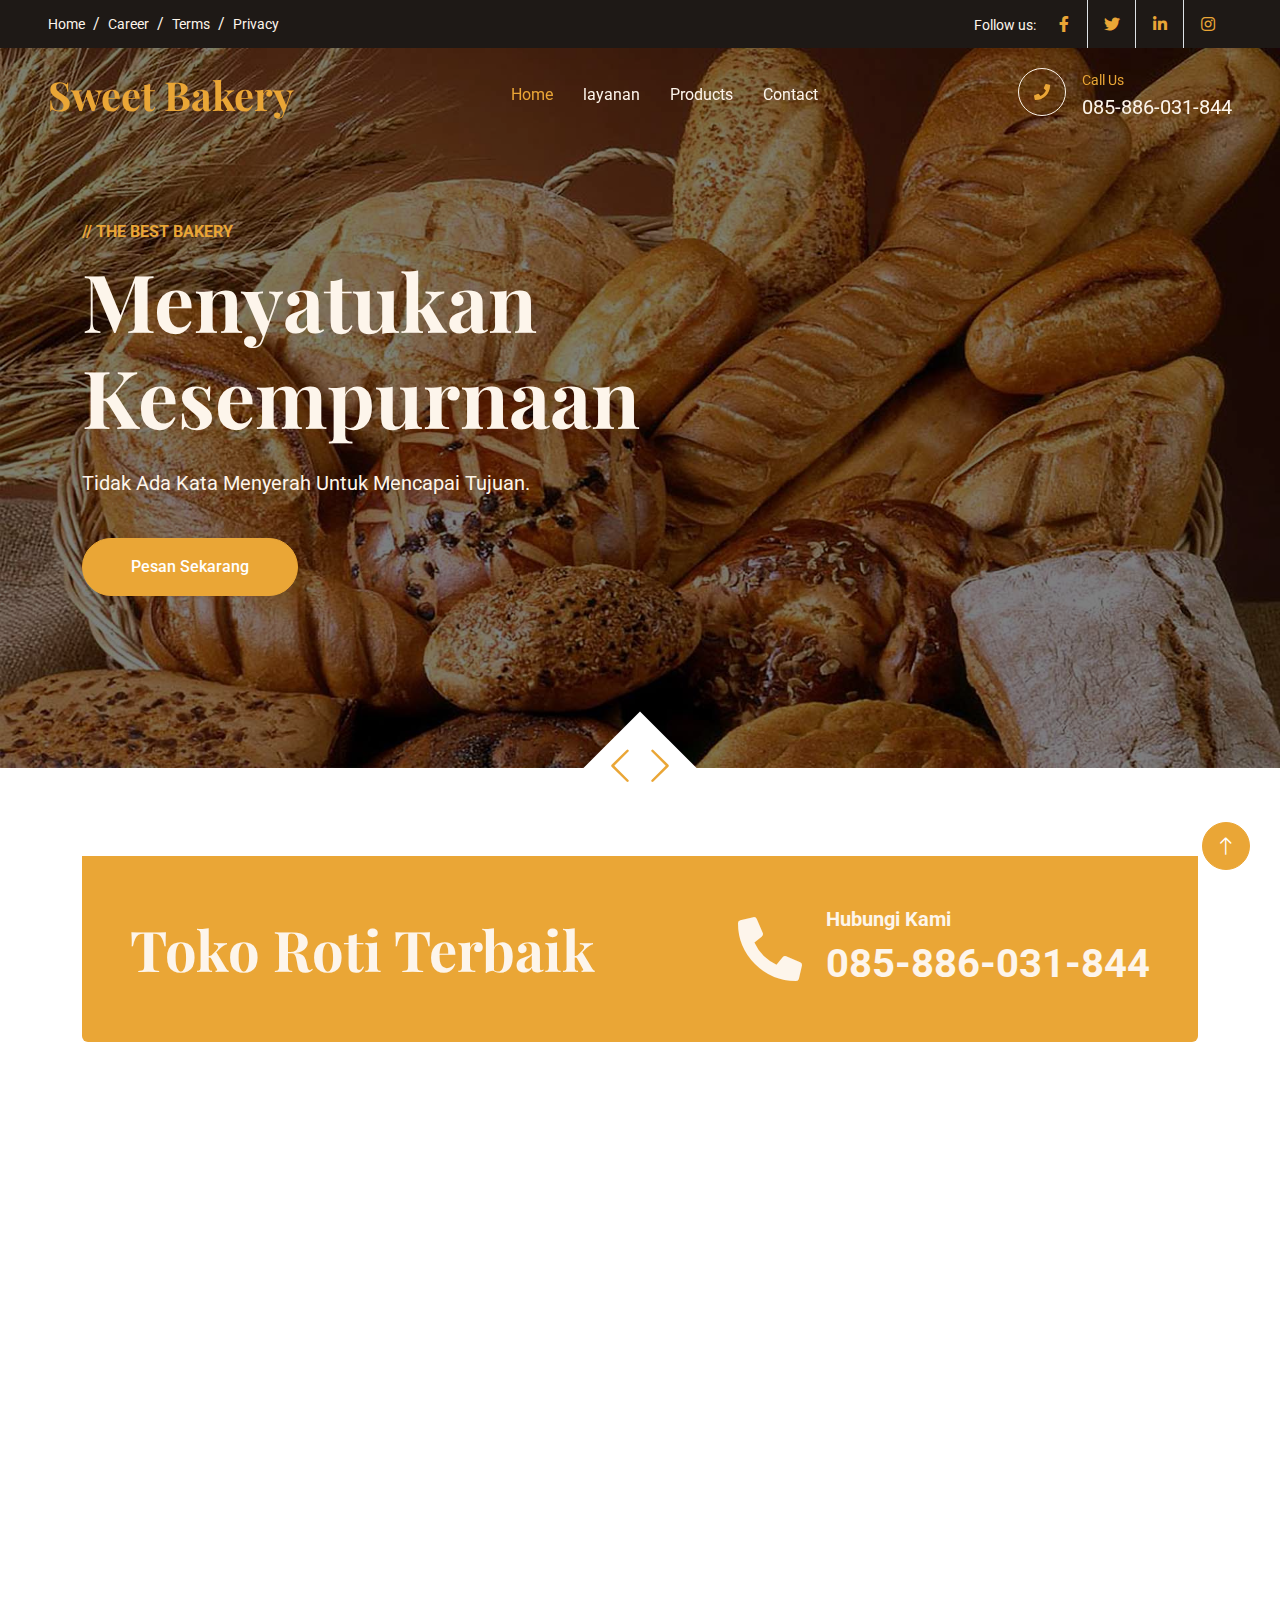
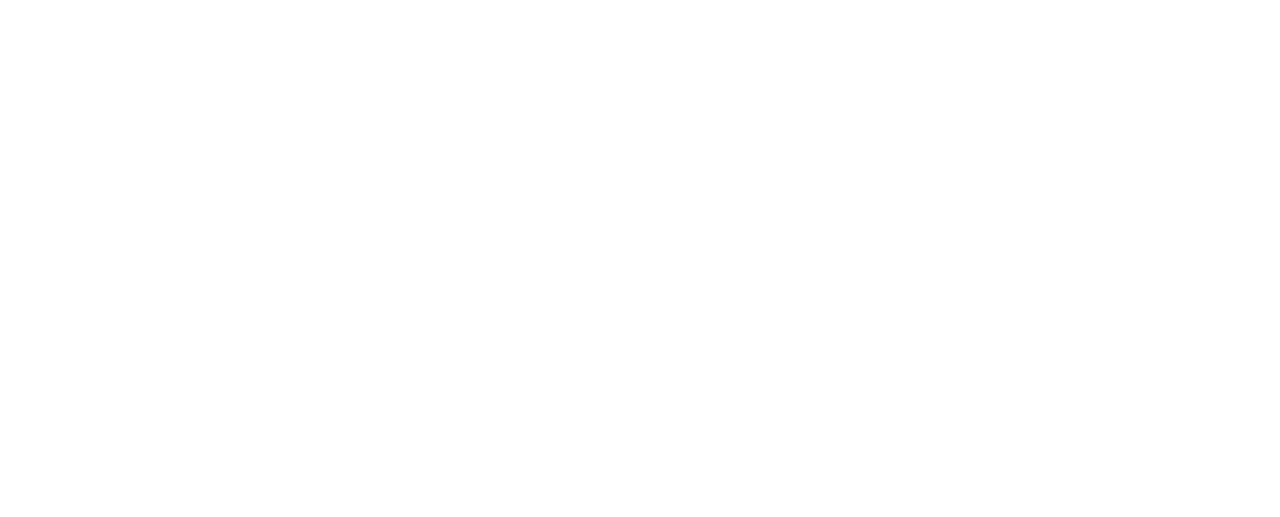
<file: index.html>
<!DOCTYPE html>
<html lang="en">

<head>
    <meta charset="utf-8">
    <title>Sweet Bakery</title>
    <meta content="width=device-width, initial-scale=1.0" name="viewport">
    <meta content="" name="keywords">
    <meta content="" name="description">

    <!-- Favicon -->
    <link href="img/favicon.ico" rel="icon">

    <!-- Google Web Fonts -->
    <link rel="preconnect" href="https://fonts.googleapis.com">
    <link rel="preconnect" href="https://fonts.gstatic.com" crossorigin>
    <link href="https://fonts.googleapis.com/css2?family=Roboto:wght@400;500&family=Playfair+Display:wght@600;700&display=swap" rel="stylesheet"> 

    <!-- Icon Font Stylesheet -->
    <link href="https://cdnjs.cloudflare.com/ajax/libs/font-awesome/5.10.0/css/all.min.css" rel="stylesheet">
    <link href="https://cdn.jsdelivr.net/npm/bootstrap-icons@1.4.1/font/bootstrap-icons.css" rel="stylesheet">

    <!-- Libraries Stylesheet -->
    <link href="lib/animate/animate.min.css" rel="stylesheet">
    <link href="lib/owlcarousel/assets/owl.carousel.min.css" rel="stylesheet">

    <!-- Customized Bootstrap Stylesheet -->
    <link href="css/bootstrap.min.css" rel="stylesheet">

    <!-- Template Stylesheet -->
    <link href="css/style.css" rel="stylesheet">
</head>

<body>
    <!-- Spinner Start -->
    <div id="spinner" class="show bg-white position-fixed translate-middle w-100 vh-100 top-50 start-50 d-flex align-items-center justify-content-center">
        <div class="spinner-grow text-primary" role="status"></div>
    </div>
    <!-- Spinner End -->


    <!-- Topbar Start -->
    <div class="container-fluid top-bar bg-dark text-light px-0 wow fadeIn" data-wow-delay="0.1s">
        <div class="row gx-0 align-items-center d-none d-lg-flex">
            <div class="col-lg-6 px-5 text-start">
                <ol class="breadcrumb mb-0">
                    <li class="breadcrumb-item"><a class="small text-light" href="#">Home</a></li>
                    <li class="breadcrumb-item"><a class="small text-light" href="#">Career</a></li>
                    <li class="breadcrumb-item"><a class="small text-light" href="#">Terms</a></li>
                    <li class="breadcrumb-item"><a class="small text-light" href="#">Privacy</a></li>
                </ol>
            </div>
            <div class="col-lg-6 px-5 text-end">
                <small>Follow us:</small>
                <div class="h-100 d-inline-flex align-items-center">
                    <a class="btn-lg-square text-primary border-end rounded-0" href=""><i class="fab fa-facebook-f"></i></a>
                    <a class="btn-lg-square text-primary border-end rounded-0" href=""><i class="fab fa-twitter"></i></a>
                    <a class="btn-lg-square text-primary border-end rounded-0" href=""><i class="fab fa-linkedin-in"></i></a>
                    <a class="btn-lg-square text-primary pe-0" href=""><i class="fab fa-instagram"></i></a>
                </div>
            </div>
        </div>
    </div>
    <!-- Topbar End -->


    <!-- Navbar Start -->
    <nav class="navbar navbar-expand-lg navbar-dark fixed-top py-lg-0 px-lg-5 wow fadeIn" data-wow-delay="0.1s">
        <a href="index.html" class="navbar-brand ms-4 ms-lg-0">
            <h1 class="text-primary m-0">Sweet Bakery</h1>
        </a>
        <button type="button" class="navbar-toggler me-4" data-bs-toggle="collapse" data-bs-target="#navbarCollapse">
            <span class="navbar-toggler-icon"></span>
        </button>
        <div class="collapse navbar-collapse" id="navbarCollapse">
            <div class="navbar-nav mx-auto p-4 p-lg-0">
                <a href="index.html" class="nav-item nav-link active">Home</a>
                <a href="layanan.html" class="nav-item nav-link">layanan</a>
                <a href="product.html" class="nav-item nav-link">Products</a>
                <a href="contact.html" class="nav-item nav-link">Contact</a>
            </div>
            <div class=" d-none d-lg-flex">
                <div class="flex-shrink-0 btn-lg-square border border-light rounded-circle">
                    <i class="fa fa-phone text-primary"></i>
                </div>
                <div class="ps-3">
                    <small class="text-primary mb-0">Call Us</small>
                    <p class="text-light fs-5 mb-0">085-886-031-844</p>
                </div>
            </div>
        </div>
    </nav>
    <!-- Navbar End -->


    <!-- Carousel Start -->
    <div class="container-fluid p-0 pb-5 wow fadeIn" data-wow-delay="0.1s">
        <div class="owl-carousel header-carousel position-relative">
            <div class="owl-carousel-item position-relative">
                <img class="img-fluid" src="img/carousel-1.jpg" alt="">
                <div class="owl-carousel-inner">
                    <div class="container">
                        <div class="row justify-content-start">
                            <div class="col-lg-8">
                                <p class="text-primary text-uppercase fw-bold mb-2">// The Best Bakery</p>
                                <h1 class="display-1 text-light mb-4 animated slideInDown">Menyatukan Kesempurnaan</h1>
                                <p class="text-light fs-5 mb-4 pb-3">Tidak Ada Kata Menyerah Untuk Mencapai Tujuan.</p>
                                <a href="Pemesanan.html" class="btn btn-primary rounded-pill py-3 px-5">Pesan Sekarang</a>
                            </div>
                        </div>
                    </div>
                </div>
            </div>
            <div class="owl-carousel-item position-relative">
                <img class="img-fluid" src="img/carousel-2.jpg" alt="">
                <div class="owl-carousel-inner">
                    <div class="container">
                        <div class="row justify-content-start">
                            <div class="col-lg-8">
                                <p class="text-primary text-uppercase fw-bold mb-2">// The Best Bakery</p>
                                <h1 class="display-1 text-light mb-4 animated slideInDown">Membuat Kulit Roti yang Sempurna</h1>
                                <p class="text-light fs-5 mb-4 pb-3">Tetaplah Berusaha walaupun Banyaknya Rintangan.</p>
                                <a href="Pemesanan.html" class="btn btn-primary rounded-pill py-3 px-5">Pesan Sekarang</a>
                            </div>
                        </div>
                    </div>
                </div>
            </div>
        </div>
    </div>
    <!-- Carousel End -->
    <div class="container">
        <div class="bg-primary text-light rounded-bottom p-5 my-6 mt-0 wow fadeInUp" data-wow-delay="0.1s">
            <div class="row g-4 align-items-center">
                <div class="col-lg-6">
                    <h1 class="display-4 text-light mb-0">Toko Roti Terbaik</h1>
                </div>
                <div class="col-lg-6 text-lg-end">
                    <div class="d-inline-flex align-items-center text-start">
                        <i class="fa fa-phone-alt fa-4x flex-shrink-0"></i>
                        <div class="ms-4">
                            <p class="fs-5 fw-bold mb-0">Hubungi Kami</p>
                            <p class="fs-1 fw-bold mb-0">085-886-031-844</p>
                        </div>
                    </div>
                </div>
            </div>
        </div>
    <!-- About Start -->
    <div class="container-xxl py-6">
        <div class="container">
            <div class="row g-5">
                <div class="col-lg-6 wow fadeInUp" data-wow-delay="0.1s">
                    <div class="row img-twice position-relative h-100">
                        <div class="col-6">
                            <img class="img-fluid rounded" src="img/about-1.jpg" alt="">
                        </div>
                        <div class="col-6 align-self-end">
                            <img class="img-fluid rounded" src="img/about-2.jpg" alt="">
                        </div>
                    </div>
                </div>
                <div class="col-lg-6 wow fadeInUp" data-wow-delay="0.5s">
                    <div class="h-100">
                        <p class="text-primary text-uppercase mb-2">// About Us</p>
                        <h1 class="display-6 mb-4">Kami Memanggang Setiap Barang Dari Inti Hati Kami</h1>
                        <p></p>
                        <p></p>
                        <div class="row g-2 mb-4">
                            <div class="col-sm-6">
                                <i class="fa fa-check text-primary me-2"></i>Kualitas Produk
                            </div>
                            <div class="col-sm-6">
                                <i class="fa fa-check text-primary me-2"></i>Produk khusus
                            </div>
                            <div class="col-sm-6">
                                <i class="fa fa-check text-primary me-2"></i>Pesan Online 
                            </div>
                            <div class="col-sm-6">
                                <i class="fa fa-check text-primary me-2"></i>Pengiriman Dirumah
                            </div>
                        </div>
                        <a class="btn btn-primary rounded-pill py-3 px-5" href="">Read More</a>
                    </div>
                </div>
            </div>
        </div>
    </div>
    <!--About End -->


    <!-- Product Start 
    <div class="container-xxl bg-light my-6 py-6 pt-0">
        <div class="container">
            <div class="bg-primary text-light rounded-bottom p-5 my-6 mt-0 wow fadeInUp" data-wow-delay="0.1s">
                <div class="row g-4 align-items-center">
                    <div class="col-lg-6">
                        <h1 class="display-4 text-light mb-0">Toko Roti Terbaik</h1>
                    </div>
                    <div class="col-lg-6 text-lg-end">
                        <div class="d-inline-flex align-items-center text-start">
                            <i class="fa fa-phone-alt fa-4x flex-shrink-0"></i>
                            <div class="ms-4">
                                <p class="fs-5 fw-bold mb-0">Hubungi Kami</p>
                                <p class="fs-1 fw-bold mb-0">085-886-031-844</p>
                            </div>
                        </div>
                    </div>
                </div>
            </div>
            <div class="text-center mx-auto mb-5 wow fadeInUp" data-wow-delay="0.1s" style="max-width: 500px;">
                <p class="text-primary text-uppercase mb-2">// Produk Roti/p>
                <h1 class="display-6 mb-4">Jelajahi Kategori Produk Roti Kami</h1>
            </div>
            <div class="row g-4">
                <div class="col-lg-4 col-md-6 wow fadeInUp" data-wow-delay="0.1s">
                    <div class="product-item d-flex flex-column bg-white rounded overflow-hidden h-100">
                        <div class="text-center p-4">
                            <div class="d-inline-block border border-primary rounded-pill px-3 mb-3">Rp. 20.000,00</div>
                            <h3 class="mb-3">Muffin Coklat</h3>
                            <span>Muffin cokelat kami dibuat dengan cokelat premium yang menghasilkan rasa manis yang kaya dan tekstur lembut. Cocok untuk camilan pagi atau sore, muffin ini memberikan kenikmatan maksimal bagi pecinta cokelat.</span>
                        </div>
                        <div class="position-relative mt-auto">
                            <img class="img-fluid" src="img/product-1.jpg" alt="">
                            <div class="product-overlay">
                                <a class="btn btn-lg-square btn-outline-light rounded-circle" href=""><i class="fa fa-eye text-primary"></i></a>
                            </div>
                        </div>
                    </div>
                </div>
                <div class="col-lg-4 col-md-6 wow fadeInUp" data-wow-delay="0.3s">
                    <div class="product-item d-flex flex-column bg-white rounded overflow-hidden h-100">
                        <div class="text-center p-4">
                            <div class="d-inline-block border border-primary rounded-pill pt-1 px-3 mb-3">Rp. 30.000,00</div>
                            <h3 class="mb-3">Roti Gandum</h3>
                            <span>Roti gandum utuh ini dibuat dari bahan-bahan sehat, kaya serat, dan diperkaya dengan berbagai biji-bijian seperti wijen dan bunga matahari. Sangat cocok untuk sarapan sehat atau teman makan siang, roti ini memberikan tekstur renyah di luar dan lembut di dalam.</span>
                        </div>
                        <div class="position-relative mt-auto">
                            <img class="img-fluid" src="img/product-2.jpg" alt="">
                            <div class="product-overlay">
                                <a class="btn btn-lg-square btn-outline-light rounded-circle" href=""><i class="fa fa-eye text-primary"></i></a>
                            </div>
                        </div>
                    </div>
                </div>
                <div class="col-lg-4 col-md-6 wow fadeInUp" data-wow-delay="0.5s">
                    <div class="product-item d-flex flex-column bg-white rounded overflow-hidden h-100">
                        <div class="text-center p-4">
                            <div class="d-inline-block border border-primary rounded-pill pt-1 px-3 mb-3">Rp. 15.000,00</div>
                            <h4 class="mb-3">Croissant</h4>
                            <span>Croissant kami memiliki tekstur renyah di luar dan lembut di dalam, dibuat dari adonan berlapis dengan mentega berkualitas tinggi. Ideal sebagai teman minum kopi atau teh, croissant ini memberikan pengalaman rasa yang mewah dan memanjakan.</span>
                        </div>
                        <div class="position-relative mt-auto">
                            <img class="img-fluid" src="img/product-3.jpg" alt="">
                            <div class="product-overlay">
                                <a class="btn btn-lg-square btn-outline-light rounded-circle" href=""><i class="fa fa-eye text-primary"></i></a>
                            </div>
                        </div>
                    </div>
                </div>
            </div>
        </div>
    </div>
     Product End -->


    <!-- Service Start 
    <div class="container-xxl py-6">
        <div class="container">
            <div class="row g-5">
                <div class="col-lg-6 wow fadeInUp" data-wow-delay="0.1s">
                    <p class="text-primary text-uppercase mb-2">// Pelayanan</p>
                    <h1 class="display-6 mb-4">Apa yang Kami Tawarkan Untuk Anda?</h1>
                    <div class="row gy-5 gx-4">
                        <div class="col-sm-6 wow fadeIn" data-wow-delay="0.1s">
                            <div class="d-flex align-items-center mb-3">
                                <div class="flex-shrink-0 btn-square bg-primary rounded-circle me-3">
                                    <i class="fa fa-bread-slice text-white"></i>
                                </div>
                                <h5 class="mb-0">Kualitas Produk</h5>
                            </div>
                        </div>
                        <div class="col-sm-6 wow fadeIn" data-wow-delay="0.2s">
                            <div class="d-flex align-items-center mb-3">
                                <div class="flex-shrink-0 btn-square bg-primary rounded-circle me-3">
                                    <i class="fa fa-birthday-cake text-white"></i>
                                </div>
                                <h5 class="mb-0">Produk Khusus</h5>
                            </div>
                        </div>
                        <div class="col-sm-6 wow fadeIn" data-wow-delay="0.3s">
                            <div class="d-flex align-items-center mb-3">
                                <div class="flex-shrink-0 btn-square bg-primary rounded-circle me-3">
                                    <i class="fa fa-cart-plus text-white"></i>
                                </div>
                                <h5 class="mb-0">Pesan Online</h5>
                            </div>
                        </div>
                        <div class="col-sm-6 wow fadeIn" data-wow-delay="0.4s">
                            <div class="d-flex align-items-center mb-3">
                                <div class="flex-shrink-0 btn-square bg-primary rounded-circle me-3">
                                    <i class="fa fa-truck text-white"></i>
                                </div>
                                <h5 class="mb-0">Pengiriman Dirumah</h5>
                            </div>
                        </div>
                    </div>
                </div>
                <div class="col-lg-6 wow fadeInUp" data-wow-delay="0.5s">
                    <div class="row img-twice position-relative h-100">
                        <div class="col-6">
                            <img class="img-fluid rounded" src="img/service-1.jpg" alt="">
                        </div>
                        <div class="col-6 align-self-end">
                            <img class="img-fluid rounded" src="img/service-2.jpg" alt="">
                        </div>
                    </div>
                </div>
            </div>
        </div>
    </div>
    Service End -->


    <!-- Footer Start -->
    <div class="container-fluid bg-dark text-light footer my-6 mb-0 py-5 wow fadeIn" data-wow-delay="0.1s">
        <div class="container py-5">
            <div class="row g-5">
                <div class="col-lg-3 col-md-6">
                    <h4 class="text-light mb-4">Office Address</h4>
                    <p class="mb-2"><i class="fa fa-map-marker-alt me-3"></i>Desa Sunggingwarno</p>
                    <p class="mb-2"><i class="fa fa-phone-alt me-3"></i>085-886-031-844</p>
                    <p class="mb-2"><i class="fa fa-envelope me-3"></i>info@sweetbakery.com</p>
                    <div class="d-flex pt-2">
                        <a class="btn btn-square btn-outline-light rounded-circle me-1" href=""><i class="fab fa-twitter"></i></a>
                        <a class="btn btn-square btn-outline-light rounded-circle me-1" href=""><i class="fab fa-facebook-f"></i></a>
                        <a class="btn btn-square btn-outline-light rounded-circle me-1" href=""><i class="fab fa-youtube"></i></a>
                        <a class="btn btn-square btn-outline-light rounded-circle me-0" href=""><i class="fab fa-linkedin-in"></i></a>
                    </div>
                </div>
                <div class="col-lg-3 col-md-6">
                    <h4 class="text-light mb-4">Quick Links</h4>
                    <a class="btn btn-link" href="contact.html">Hubungi Kami</a>
                    <a class="btn btn-link" href="layanan.html">Pelayanan</a>
                    <a class="btn btn-link" href="">Support</a>
                </div>
                <div class="col-lg-3 col-md-6">
                    <h4 class="text-light mb-4">Photo Gallery</h4>
                    <div class="row g-2">
                        <div class="col-4">
                            <img class="img-fluid bg-light rounded p-1" src="img/product-1.jpg" alt="Image">
                        </div>
                        <div class="col-4">
                            <img class="img-fluid bg-light rounded p-1" src="img/product-2.jpg" alt="Image">
                        </div>
                        <div class="col-4">
                            <img class="img-fluid bg-light rounded p-1" src="img/product-3.jpg" alt="Image">
                        </div>
                        <div class="col-4">
                            <img class="img-fluid bg-light rounded p-1" src="img/product-2.jpg" alt="Image">
                        </div>
                        <div class="col-4">
                            <img class="img-fluid bg-light rounded p-1" src="img/product-3.jpg" alt="Image">
                        </div>
                        <div class="col-4">
                            <img class="img-fluid bg-light rounded p-1" src="img/product-1.jpg" alt="Image">
                        </div>
                    </div>
                </div>
            </div>
        </div>
    </div>
    <!-- Footer End -->


    <!-- Back to Top -->
    <a href="#" class="btn btn-lg btn-primary btn-lg-square rounded-circle back-to-top"><i class="bi bi-arrow-up"></i></a>


    <!-- JavaScript Libraries -->
    <script src="https://code.jquery.com/jquery-3.4.1.min.js"></script>
    <script src="https://cdn.jsdelivr.net/npm/bootstrap@5.0.0/dist/js/bootstrap.bundle.min.js"></script>
    <script src="lib/wow/wow.min.js"></script>
    <script src="lib/easing/easing.min.js"></script>
    <script src="lib/waypoints/waypoints.min.js"></script>
    <script src="lib/counterup/counterup.min.js"></script>
    <script src="lib/owlcarousel/owl.carousel.min.js"></script>

    <!-- Template Javascript -->
    <script src="js/main.js"></script>
</body>

</html>
</file>
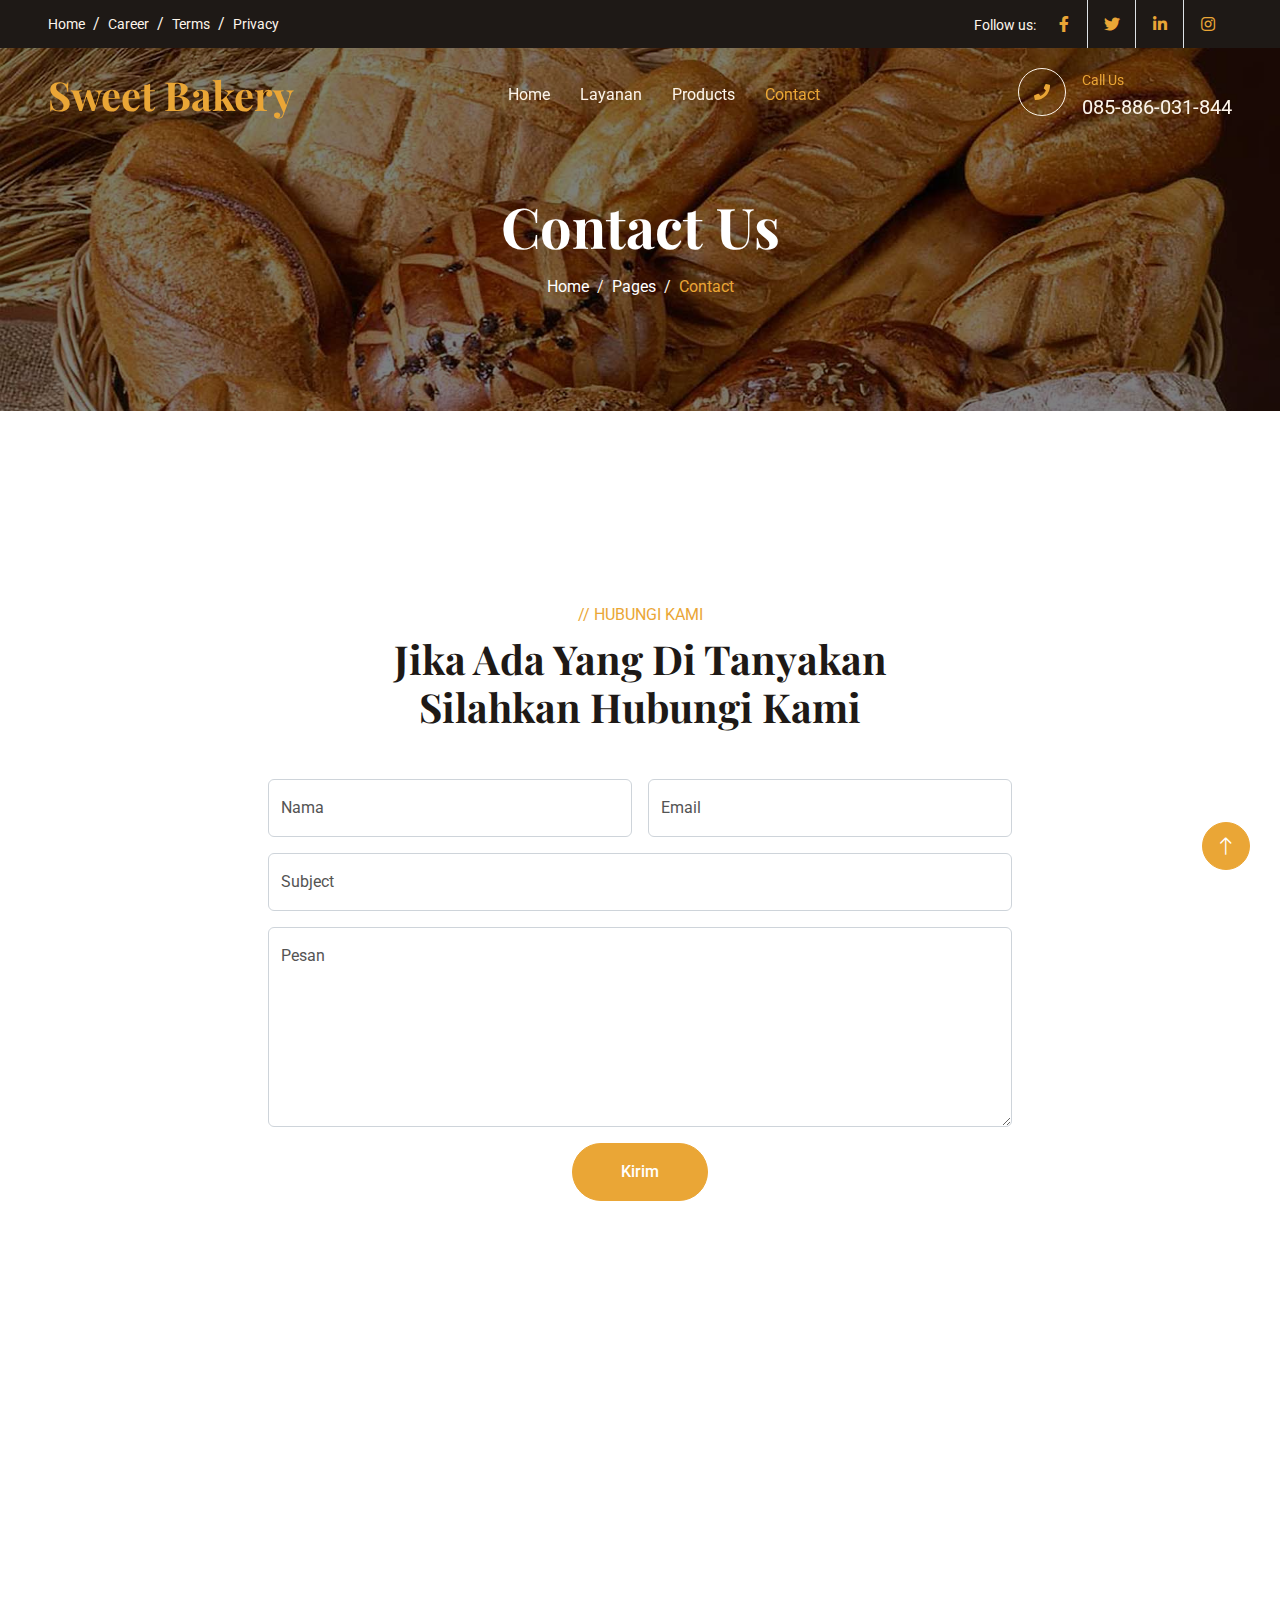
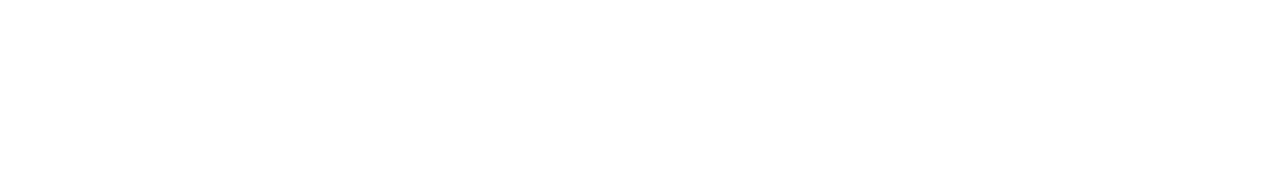
<file: contact.html>
<!DOCTYPE html>
<html lang="en">

<head>
    <meta charset="utf-8">
    <title>contact</title>
    <meta content="width=device-width, initial-scale=1.0" name="viewport">
    <meta content="" name="keywords">
    <meta content="" name="description">

    <!-- Favicon -->
    <link href="img/favicon.ico" rel="icon">

    <!-- Google Web Fonts -->
    <link rel="preconnect" href="https://fonts.googleapis.com">
    <link rel="preconnect" href="https://fonts.gstatic.com" crossorigin>
    <link href="https://fonts.googleapis.com/css2?family=Roboto:wght@400;500&family=Playfair+Display:wght@600;700&display=swap" rel="stylesheet"> 

    <!-- Icon Font Stylesheet -->
    <link href="https://cdnjs.cloudflare.com/ajax/libs/font-awesome/5.10.0/css/all.min.css" rel="stylesheet">
    <link href="https://cdn.jsdelivr.net/npm/bootstrap-icons@1.4.1/font/bootstrap-icons.css" rel="stylesheet">

    <!-- Libraries Stylesheet -->
    <link href="lib/animate/animate.min.css" rel="stylesheet">
    <link href="lib/owlcarousel/assets/owl.carousel.min.css" rel="stylesheet">

    <!-- Customized Bootstrap Stylesheet -->
    <link href="css/bootstrap.min.css" rel="stylesheet">

    <!-- Template Stylesheet -->
    <link href="css/style.css" rel="stylesheet">
</head>

<body>
    <!-- Spinner Start -->
    <div id="spinner" class="show bg-white position-fixed translate-middle w-100 vh-100 top-50 start-50 d-flex align-items-center justify-content-center">
        <div class="spinner-grow text-primary" role="status"></div>
    </div>
    <!-- Spinner End -->


    <!-- Topbar Start -->
    <div class="container-fluid top-bar bg-dark text-light px-0 wow fadeIn" data-wow-delay="0.1s">
        <div class="row gx-0 align-items-center d-none d-lg-flex">
            <div class="col-lg-6 px-5 text-start">
                <ol class="breadcrumb mb-0">
                    <li class="breadcrumb-item"><a class="small text-light" href="#">Home</a></li>
                    <li class="breadcrumb-item"><a class="small text-light" href="#">Career</a></li>
                    <li class="breadcrumb-item"><a class="small text-light" href="#">Terms</a></li>
                    <li class="breadcrumb-item"><a class="small text-light" href="#">Privacy</a></li>
                </ol>
            </div>
            <div class="col-lg-6 px-5 text-end">
                <small>Follow us:</small>
                <div class="h-100 d-inline-flex align-items-center">
                    <a class="btn-lg-square text-primary border-end rounded-0" href=""><i class="fab fa-facebook-f"></i></a>
                    <a class="btn-lg-square text-primary border-end rounded-0" href=""><i class="fab fa-twitter"></i></a>
                    <a class="btn-lg-square text-primary border-end rounded-0" href=""><i class="fab fa-linkedin-in"></i></a>
                    <a class="btn-lg-square text-primary pe-0" href=""><i class="fab fa-instagram"></i></a>
                </div>
            </div>
        </div>
    </div>
    <!-- Topbar End -->


    <!-- Navbar Start -->
    <nav class="navbar navbar-expand-lg navbar-dark fixed-top py-lg-0 px-lg-5 wow fadeIn" data-wow-delay="0.1s">
        <a href="index.html" class="navbar-brand ms-4 ms-lg-0">
            <h1 class="text-primary m-0">Sweet Bakery </h1>
        </a>
        <button type="button" class="navbar-toggler me-4" data-bs-toggle="collapse" data-bs-target="#navbarCollapse">
            <span class="navbar-toggler-icon"></span>
        </button>
        <div class="collapse navbar-collapse" id="navbarCollapse">
            <div class="navbar-nav mx-auto p-4 p-lg-0">
                <a href="index.html" class="nav-item nav-link">Home</a>
                <a href="layanan.html" class="nav-item nav-link">Layanan</a>
                <a href="product.html" class="nav-item nav-link">Products</a>
                <div class="nav-item dropdown">
    
                </div>
                <a href="contact.html" class="nav-item nav-link active">Contact</a>
            </div>
            <div class=" d-none d-lg-flex">
                <div class="flex-shrink-0 btn-lg-square border border-light rounded-circle">
                    <i class="fa fa-phone text-primary"></i>
                </div>
                <div class="ps-3">
                    <small class="text-primary mb-0">Call Us</small>
                    <p class="text-light fs-5 mb-0">085-886-031-844</p>
                </div>
            </div>
        </div>
    </nav>
    <!-- Navbar End -->


    <!-- Page Header Start -->
    <div class="container-fluid page-header py-6 wow fadeIn" data-wow-delay="0.1s">
        <div class="container text-center pt-5 pb-3">
            <h1 class="display-4 text-white animated slideInDown mb-3">Contact Us</h1>
            <nav aria-label="breadcrumb animated slideInDown">
                <ol class="breadcrumb justify-content-center mb-0">
                    <li class="breadcrumb-item"><a class="text-white" href="#">Home</a></li>
                    <li class="breadcrumb-item"><a class="text-white" href="#">Pages</a></li>
                    <li class="breadcrumb-item text-primary active" aria-current="page">Contact</li>
                </ol>
            </nav>
        </div>
    </div>
    <!-- Page Header End -->


    <!-- Contact Start -->
    <div class="container-xxl py-6">
        <div class="container">
            <div class="text-center mx-auto mb-5 wow fadeInUp" data-wow-delay="0.1s" style="max-width: 500px;">
                <p class="text-primary text-uppercase mb-2">// Hubungi Kami</p>
                <h1 class="display-6 mb-4">Jika Ada Yang Di Tanyakan Silahkan Hubungi Kami</h1>
            </div>
            <div class="row g-0 justify-content-center">
                <div class="col-lg-8 wow fadeInUp" data-wow-delay="0.1s">
                    <form>
                        <div class="row g-3">
                            <div class="col-md-6">
                                <div class="form-floating">
                                    <input type="text" class="form-control" id="name" placeholder="Your Name">
                                    <label for="name">Nama</label>
                                </div>
                            </div>
                            <div class="col-md-6">
                                <div class="form-floating">
                                    <input type="email" class="form-control" id="email" placeholder="Your Email">
                                    <label for="email">Email</label>
                                </div>
                            </div>
                            <div class="col-12">
                                <div class="form-floating">
                                    <input type="text" class="form-control" id="subject" placeholder="Subject">
                                    <label for="subject">Subject</label>
                                </div>
                            </div>
                            <div class="col-12">
                                <div class="form-floating">
                                    <textarea class="form-control" placeholder="Leave a message here" id="message" style="height: 200px"></textarea>
                                    <label for="message">Pesan</label>
                                </div>
                            </div>
                            <div class="col-12 text-center">
                                <button class="btn btn-primary rounded-pill py-3 px-5" type="submit">Kirim</button>
                            </div>
                        </div>
                    </form>
                </div>
            </div>
        </div>
    </div>
    <!-- Contact End -->


   <!-- Footer Start -->
   <div class="container-fluid bg-dark text-light footer my-6 mb-0 py-5 wow fadeIn" data-wow-delay="0.1s">
    <div class="container py-5">
        <div class="row g-5">
            <div class="col-lg-3 col-md-6">
                <h4 class="text-light mb-4">Office Address</h4>
                <p class="mb-2"><i class="fa fa-map-marker-alt me-3"></i>Desa Sunggingwarno</p>
                <p class="mb-2"><i class="fa fa-phone-alt me-3"></i>085-886-031-844</p>
                <p class="mb-2"><i class="fa fa-envelope me-3"></i>info@sweetbakery.com</p>
                <div class="d-flex pt-2">
                    <a class="btn btn-square btn-outline-light rounded-circle me-1" href=""><i class="fab fa-twitter"></i></a>
                    <a class="btn btn-square btn-outline-light rounded-circle me-1" href=""><i class="fab fa-facebook-f"></i></a>
                    <a class="btn btn-square btn-outline-light rounded-circle me-1" href=""><i class="fab fa-youtube"></i></a>
                    <a class="btn btn-square btn-outline-light rounded-circle me-0" href=""><i class="fab fa-linkedin-in"></i></a>
                </div>
            </div>
            <div class="col-lg-3 col-md-6">
                <h4 class="text-light mb-4">Quick Links</h4>
                <a class="btn btn-link" href="contact.html">Hubungi Kami</a>
                <a class="btn btn-link" href="layanan.html">Pelayanan</a>
                <a class="btn btn-link" href="">Support</a>
            </div>
 
                <div class="col-lg-3 col-md-6">
                    <h4 class="text-light mb-4">Photo Gallery</h4>
                    <div class="row g-2">
                        <div class="col-4">
                            <img class="img-fluid bg-light rounded p-1" src="img/product-1.jpg" alt="Image">
                        </div>
                        <div class="col-4">
                            <img class="img-fluid bg-light rounded p-1" src="img/product-2.jpg" alt="Image">
                        </div>
                        <div class="col-4">
                            <img class="img-fluid bg-light rounded p-1" src="img/product-3.jpg" alt="Image">
                        </div>
                        <div class="col-4">
                            <img class="img-fluid bg-light rounded p-1" src="img/product-2.jpg" alt="Image">
                        </div>
                        <div class="col-4">
                            <img class="img-fluid bg-light rounded p-1" src="img/product-3.jpg" alt="Image">
                        </div>
                        <div class="col-4">
                            <img class="img-fluid bg-light rounded p-1" src="img/product-1.jpg" alt="Image">
                        </div>
                    </div>
                </div>
            </div>
        </div>
    </div>
    <!-- Footer End -->



    <!-- Back to Top -->
    <a href="#" class="btn btn-lg btn-primary btn-lg-square rounded-circle back-to-top"><i class="bi bi-arrow-up"></i></a>


    <!-- JavaScript Libraries -->
    <script src="https://code.jquery.com/jquery-3.4.1.min.js"></script>
    <script src="https://cdn.jsdelivr.net/npm/bootstrap@5.0.0/dist/js/bootstrap.bundle.min.js"></script>
    <script src="lib/wow/wow.min.js"></script>
    <script src="lib/easing/easing.min.js"></script>
    <script src="lib/waypoints/waypoints.min.js"></script>
    <script src="lib/counterup/counterup.min.js"></script>
    <script src="lib/owlcarousel/owl.carousel.min.js"></script>

    <!-- Template Javascript -->
    <script src="js/main.js"></script>
</body>

</html>
</file>
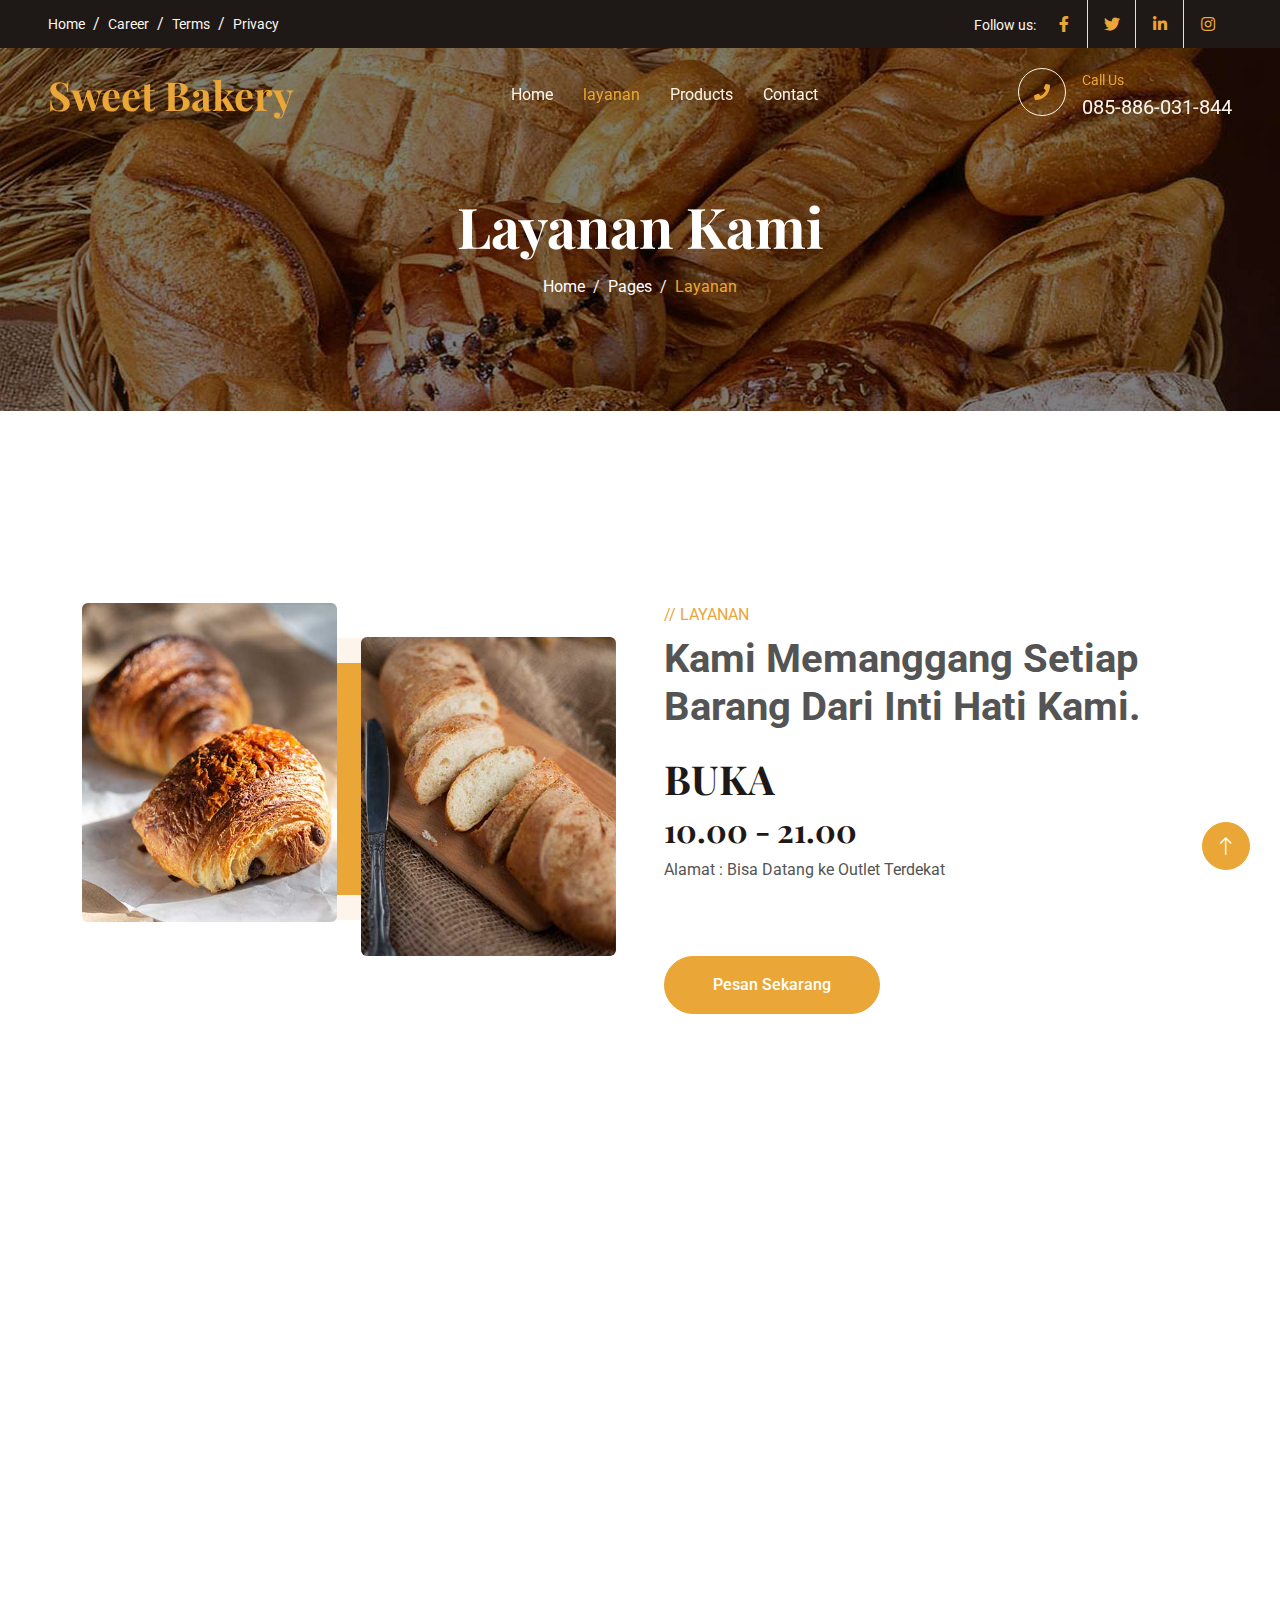
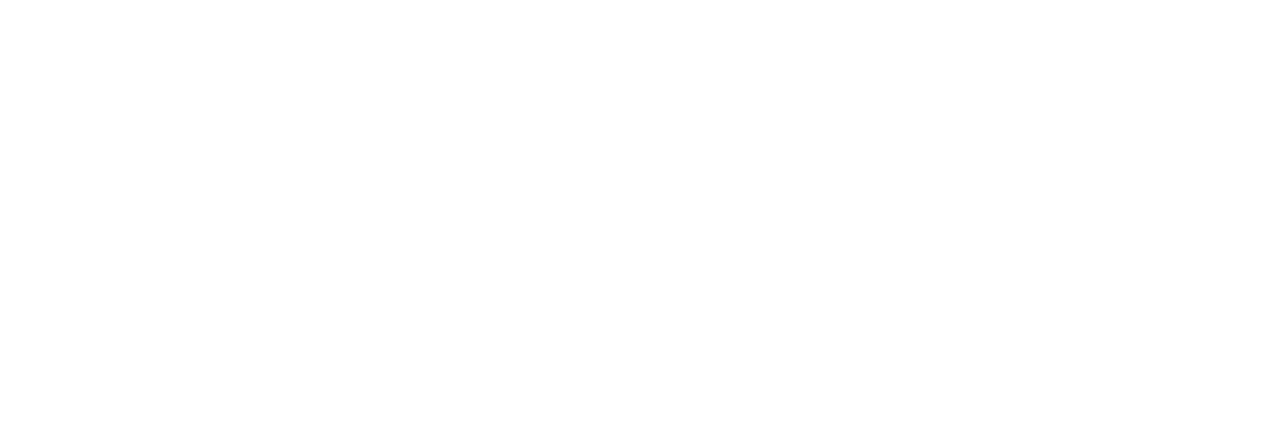
<file: layanan.html>
<!DOCTYPE html>
<html lang="en">

<head>
    <meta charset="utf-8">
    <title>layanan</title>
    <meta content="width=device-width, initial-scale=1.0" name="viewport">
    <meta content="" name="keywords">
    <meta content="" name="description">

    <!-- Favicon -->
    <link href="img/favicon.ico" rel="icon">

    <!-- Google Web Fonts -->
    <link rel="preconnect" href="https://fonts.googleapis.com">
    <link rel="preconnect" href="https://fonts.gstatic.com" crossorigin>
    <link href="https://fonts.googleapis.com/css2?family=Roboto:wght@400;500&family=Playfair+Display:wght@600;700&display=swap" rel="stylesheet"> 

    <!-- Icon Font Stylesheet -->
    <link href="https://cdnjs.cloudflare.com/ajax/libs/font-awesome/5.10.0/css/all.min.css" rel="stylesheet">
    <link href="https://cdn.jsdelivr.net/npm/bootstrap-icons@1.4.1/font/bootstrap-icons.css" rel="stylesheet">

    <!-- Libraries Stylesheet -->
    <link href="lib/animate/animate.min.css" rel="stylesheet">
    <link href="lib/owlcarousel/assets/owl.carousel.min.css" rel="stylesheet">

    <!-- Customized Bootstrap Stylesheet -->
    <link href="css/bootstrap.min.css" rel="stylesheet">

    <!-- Template Stylesheet -->
    <link href="css/style.css" rel="stylesheet">
</head>

<body>
    <!-- Spinner Start -->
    <div id="spinner" class="show bg-white position-fixed translate-middle w-100 vh-100 top-50 start-50 d-flex align-items-center justify-content-center">
        <div class="spinner-grow text-primary" role="status"></div>
    </div>
    <!-- Spinner End -->


    <!-- Topbar Start -->
    <div class="container-fluid top-bar bg-dark text-light px-0 wow fadeIn" data-wow-delay="0.1s">
        <div class="row gx-0 align-items-center d-none d-lg-flex">
            <div class="col-lg-6 px-5 text-start">
                <ol class="breadcrumb mb-0">
                    <li class="breadcrumb-item"><a class="small text-light" href="#">Home</a></li>
                    <li class="breadcrumb-item"><a class="small text-light" href="#">Career</a></li>
                    <li class="breadcrumb-item"><a class="small text-light" href="#">Terms</a></li>
                    <li class="breadcrumb-item"><a class="small text-light" href="#">Privacy</a></li>
                </ol>
            </div>
            <div class="col-lg-6 px-5 text-end">
                <small>Follow us:</small>
                <div class="h-100 d-inline-flex align-items-center">
                    <a class="btn-lg-square text-primary border-end rounded-0" href=""><i class="fab fa-facebook-f"></i></a>
                    <a class="btn-lg-square text-primary border-end rounded-0" href=""><i class="fab fa-twitter"></i></a>
                    <a class="btn-lg-square text-primary border-end rounded-0" href=""><i class="fab fa-linkedin-in"></i></a>
                    <a class="btn-lg-square text-primary pe-0" href=""><i class="fab fa-instagram"></i></a>
                </div>
            </div>
        </div>
    </div>
    <!-- Topbar End -->


    <!-- Navbar Start -->
    <nav class="navbar navbar-expand-lg navbar-dark fixed-top py-lg-0 px-lg-5 wow fadeIn" data-wow-delay="0.1s">
        <a href="index.html" class="navbar-brand ms-4 ms-lg-0">
            <h1 class="text-primary m-0">Sweet Bakery</h1>
        </a>
        <button type="button" class="navbar-toggler me-4" data-bs-toggle="collapse" data-bs-target="#navbarCollapse">
            <span class="navbar-toggler-icon"></span>
        </button>
        <div class="collapse navbar-collapse" id="navbarCollapse">
            <div class="navbar-nav mx-auto p-4 p-lg-0">
                <a href="index.html" class="nav-item nav-link">Home</a>
                <a href="layanan.html" class="nav-item nav-link active">layanan</a>
                <a href="product.html" class="nav-item nav-link">Products</a>
                <a href="contact.html" class="nav-item nav-link">Contact</a>
            </div>
            <div class=" d-none d-lg-flex">
                <div class="flex-shrink-0 btn-lg-square border border-light rounded-circle">
                    <i class="fa fa-phone text-primary"></i>
                </div>
                <div class="ps-3">
                    <small class="text-primary mb-0">Call Us</small>
                    <p class="text-light fs-5 mb-0">085-886-031-844</p>
                </div>
            </div>
        </div>
    </nav>
    <!-- Navbar End -->


    <!-- Page Header Start -->
    <div class="container-fluid page-header py-6 wow fadeIn" data-wow-delay="0.1s">
        <div class="container text-center pt-5 pb-3">
            <h1 class="display-4 text-white animated slideInDown mb-3">Layanan Kami</h1>
            <nav aria-label="breadcrumb animated slideInDown">
                <ol class="breadcrumb justify-content-center mb-0">
                    <li class="breadcrumb-item"><a class="text-white" href="#">Home</a></li>
                    <li class="breadcrumb-item"><a class="text-white" href="#">Pages</a></li>
                    <li class="breadcrumb-item text-primary active" aria-current="page">Layanan</li>
                </ol>
            </nav>
        </div>
    </div>
    <!-- Page Header End -->



    <!-- About Start -->
    <div class="container-xxl py-6">
        <div class="container">
            <div class="row g-5">
                <div class="col-lg-6 wow fadeInUp" data-wow-delay="0.1s">
                    <div class="row img-twice position-relative h-100">
                        <div class="col-6">
                            <img class="img-fluid rounded" src="img/about-1.jpg" alt="">
                        </div>
                        <div class="col-6 align-self-end">
                            <img class="img-fluid rounded" src="img/about-2.jpg" alt="">
                        </div>
                    </div>
                </div>
                <div class="col-lg-6 wow fadeInUp" data-wow-delay="0.5s">
                    <div class="h-100">
                        <p class="text-primary text-uppercase mb-2">// Layanan</p>
                        <div class="display-6 mb-4">Kami Memanggang Setiap Barang Dari Inti Hati Kami.</div>
                        <h1>BUKA</h1>
                        <h2>10.00 - 21.00</h2>
                        <p>Alamat : Bisa Datang ke Outlet Terdekat  </p>                  
                       
                        </div>
                        <a class="btn btn-primary rounded-pill py-3 px-5" href="Pemesanan.html">Pesan Sekarang</a>
                    </div>
                </div>
            </div>
        </div>
    </div>
    <!-- About End -->

  <!-- Service Start -->
    <div class="container-xxl py-6">
        <div class="container">
            <div class="row g-5">
                <div class="col-lg-6 wow fadeInUp" data-wow-delay="0.1s">
                    <p class="text-primary text-uppercase mb-2">// Pelayanan</p>
                    <h1 class="display-6 mb-4">Apa yang Kami Tawarkan Untuk Anda?</h1>
                    <div class="row gy-5 gx-4">
                        <div class="col-sm-6 wow fadeIn" data-wow-delay="0.1s">
                            <div class="d-flex align-items-center mb-3">
                                <div class="flex-shrink-0 btn-square bg-primary rounded-circle me-3">
                                    <i class="fa fa-bread-slice text-white"></i>
                                </div>
                                <h5 class="mb-0">Kualitas Produk</h5>
                            </div>
                        </div>
                        <div class="col-sm-6 wow fadeIn" data-wow-delay="0.2s">
                            <div class="d-flex align-items-center mb-3">
                                <div class="flex-shrink-0 btn-square bg-primary rounded-circle me-3">
                                    <i class="fa fa-birthday-cake text-white"></i>
                                </div>
                                <h5 class="mb-0">Produk Khusus</h5>
                            </div>
                        </div>
                        <div class="col-sm-6 wow fadeIn" data-wow-delay="0.3s">
                            <div class="d-flex align-items-center mb-3">
                                <div class="flex-shrink-0 btn-square bg-primary rounded-circle me-3">
                                    <i class="fa fa-cart-plus text-white"></i>
                                </div>
                                <h5 class="mb-0">Pesan Online</h5>
                            </div>
                        </div>
                        <div class="col-sm-6 wow fadeIn" data-wow-delay="0.4s">
                            <div class="d-flex align-items-center mb-3">
                                <div class="flex-shrink-0 btn-square bg-primary rounded-circle me-3">
                                    <i class="fa fa-truck text-white"></i>
                                </div>
                                <h5 class="mb-0">Pengiriman Dirumah</h5>
                            </div>
                        </div>
                    </div>
                </div>
                <div class="col-lg-6 wow fadeInUp" data-wow-delay="0.5s">
                    <div class="row img-twice position-relative h-100">
                        <div class="col-6">
                            <img class="img-fluid rounded" src="img/service-1.jpg" alt="">
                        </div>
                        <div class="col-6 align-self-end">
                            <img class="img-fluid rounded" src="img/service-2.jpg" alt="">
                        </div>
                    </div>
                </div>
            </div>
        </div>
    </div>
    <!-- Service End -->

    <!-- Footer Start -->
    <div class="container-fluid bg-dark text-light footer my-6 mb-0 py-5 wow fadeIn" data-wow-delay="0.1s">
        <div class="container py-5">
            <div class="row g-5">
                <div class="col-lg-3 col-md-6">
                    <h4 class="text-light mb-4">Office Address</h4>
                    <p class="mb-2"><i class="fa fa-map-marker-alt me-3"></i>Desa Sunggingwarno</p>
                    <p class="mb-2"><i class="fa fa-phone-alt me-3"></i>085-886-031-844</p>
                    <p class="mb-2"><i class="fa fa-envelope me-3"></i>info@sweetbakery.com</p>
                    <div class="d-flex pt-2">
                        <a class="btn btn-square btn-outline-light rounded-circle me-1" href=""><i class="fab fa-twitter"></i></a>
                        <a class="btn btn-square btn-outline-light rounded-circle me-1" href=""><i class="fab fa-facebook-f"></i></a>
                        <a class="btn btn-square btn-outline-light rounded-circle me-1" href=""><i class="fab fa-youtube"></i></a>
                        <a class="btn btn-square btn-outline-light rounded-circle me-0" href=""><i class="fab fa-linkedin-in"></i></a>
                    </div>
                </div>
                <div class="col-lg-3 col-md-6">
                    <h4 class="text-light mb-4">Quick Links</h4>
                    <a class="btn btn-link" href="contact.html">Hubungi Kami</a>
                    <a class="btn btn-link" href="layanan.html">Pelayanan</a>
                    <a class="btn btn-link" href="">Support</a>
                </div>

                <div class="col-lg-3 col-md-6">
                    <h4 class="text-light mb-4">Photo Gallery</h4>
                    <div class="row g-2">
                        <div class="col-4">
                            <img class="img-fluid bg-light rounded p-1" src="img/product-1.jpg" alt="Image">
                        </div>
                        <div class="col-4">
                            <img class="img-fluid bg-light rounded p-1" src="img/product-2.jpg" alt="Image">
                        </div>
                        <div class="col-4">
                            <img class="img-fluid bg-light rounded p-1" src="img/product-3.jpg" alt="Image">
                        </div>
                        <div class="col-4">
                            <img class="img-fluid bg-light rounded p-1" src="img/product-2.jpg" alt="Image">
                        </div>
                        <div class="col-4">
                            <img class="img-fluid bg-light rounded p-1" src="img/product-3.jpg" alt="Image">
                        </div>
                        <div class="col-4">
                            <img class="img-fluid bg-light rounded p-1" src="img/product-1.jpg" alt="Image">
                        </div>
                    </div>
                </div>
            </div>
        </div>
    </div>
    <!-- Footer End -->

    <!-- Back to Top -->
    <a href="#" class="btn btn-lg btn-primary btn-lg-square rounded-circle back-to-top"><i class="bi bi-arrow-up"></i></a>


    <!-- JavaScript Libraries -->
    <script src="https://code.jquery.com/jquery-3.4.1.min.js"></script>
    <script src="https://cdn.jsdelivr.net/npm/bootstrap@5.0.0/dist/js/bootstrap.bundle.min.js"></script>
    <script src="lib/wow/wow.min.js"></script>
    <script src="lib/easing/easing.min.js"></script>
    <script src="lib/waypoints/waypoints.min.js"></script>
    <script src="lib/counterup/counterup.min.js"></script>
    <script src="lib/owlcarousel/owl.carousel.min.js"></script>

    <!-- Template Javascript -->
    <script src="js/main.js"></script>
</body>

</html>
</file>
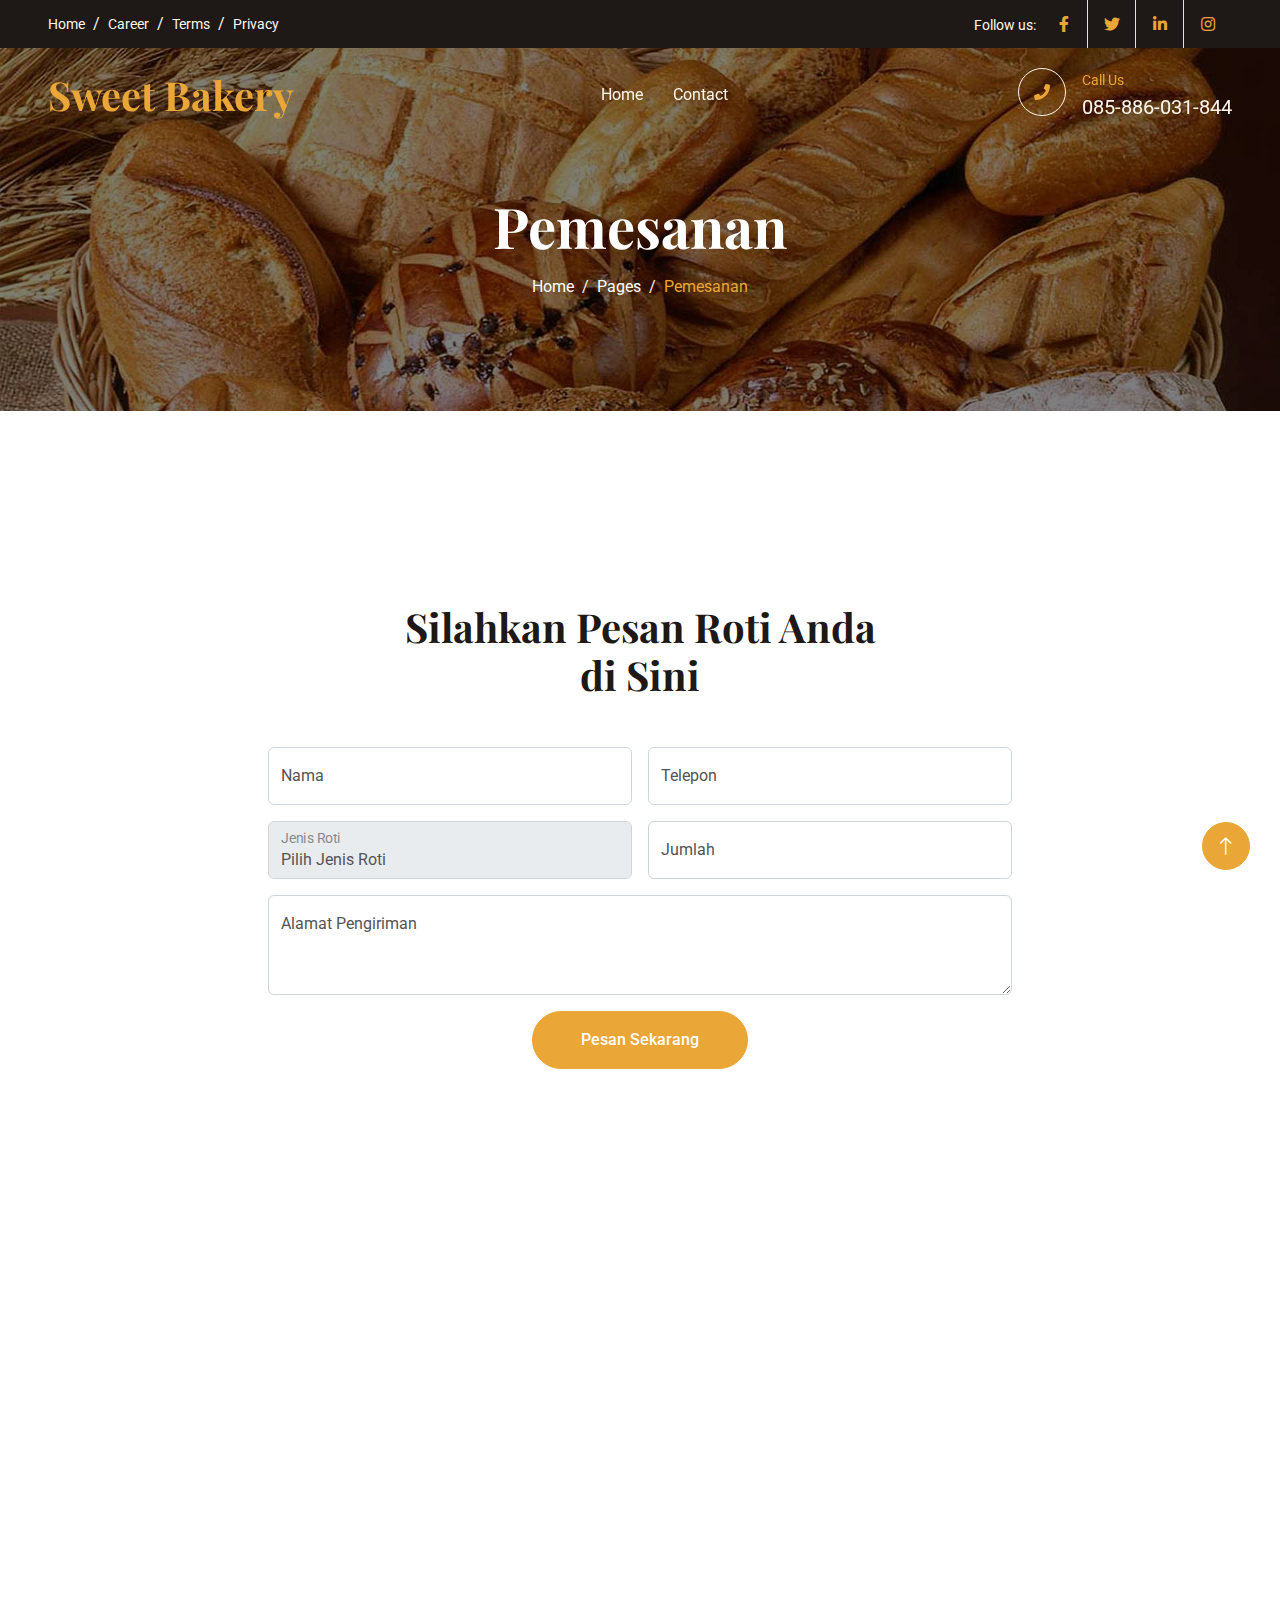
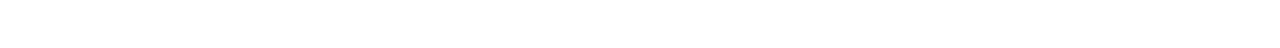
<file: Pemesanan.html>
<!DOCTYPE html>
<html lang="en">

<head>
    <meta charset="utf-8">
    <title>pemesanan</title>
    <meta content="width=device-width, initial-scale=1.0" name="viewport">
    <meta content="" name="keywords">
    <meta content="" name="description">

    <!-- Favicon -->
    <link href="img/favicon.ico" rel="icon">

    <!-- Google Web Fonts -->
    <link rel="preconnect" href="https://fonts.googleapis.com">
    <link rel="preconnect" href="https://fonts.gstatic.com" crossorigin>
    <link href="https://fonts.googleapis.com/css2?family=Roboto:wght@400;500&family=Playfair+Display:wght@600;700&display=swap" rel="stylesheet"> 

    <!-- Icon Font Stylesheet -->
    <link href="https://cdnjs.cloudflare.com/ajax/libs/font-awesome/5.10.0/css/all.min.css" rel="stylesheet">
    <link href="https://cdn.jsdelivr.net/npm/bootstrap-icons@1.4.1/font/bootstrap-icons.css" rel="stylesheet">

    <!-- Libraries Stylesheet -->
    <link href="lib/animate/animate.min.css" rel="stylesheet">
    <link href="lib/owlcarousel/assets/owl.carousel.min.css" rel="stylesheet">

    <!-- Customized Bootstrap Stylesheet -->
    <link href="css/bootstrap.min.css" rel="stylesheet">

    <!-- Template Stylesheet -->
    <link href="css/style.css" rel="stylesheet">
</head>

<body>
    <!-- Spinner Start -->
    <div id="spinner" class="show bg-white position-fixed translate-middle w-100 vh-100 top-50 start-50 d-flex align-items-center justify-content-center">
        <div class="spinner-grow text-primary" role="status"></div>
    </div>
    <!-- Spinner End -->


    <!-- Topbar Start -->
    <div class="container-fluid top-bar bg-dark text-light px-0 wow fadeIn" data-wow-delay="0.1s">
        <div class="row gx-0 align-items-center d-none d-lg-flex">
            <div class="col-lg-6 px-5 text-start">
                <ol class="breadcrumb mb-0">
                    <li class="breadcrumb-item"><a class="small text-light" href="#">Home</a></li>
                    <li class="breadcrumb-item"><a class="small text-light" href="#">Career</a></li>
                    <li class="breadcrumb-item"><a class="small text-light" href="#">Terms</a></li>
                    <li class="breadcrumb-item"><a class="small text-light" href="#">Privacy</a></li>
                </ol>
            </div>
            <div class="col-lg-6 px-5 text-end">
                <small>Follow us:</small>
                <div class="h-100 d-inline-flex align-items-center">
                    <a class="btn-lg-square text-primary border-end rounded-0" href=""><i class="fab fa-facebook-f"></i></a>
                    <a class="btn-lg-square text-primary border-end rounded-0" href=""><i class="fab fa-twitter"></i></a>
                    <a class="btn-lg-square text-primary border-end rounded-0" href=""><i class="fab fa-linkedin-in"></i></a>
                    <a class="btn-lg-square text-primary pe-0" href=""><i class="fab fa-instagram"></i></a>
                </div>
            </div>
        </div>
    </div>
    <!-- Topbar End -->


    <!-- Navbar Start -->
    <nav class="navbar navbar-expand-lg navbar-dark fixed-top py-lg-0 px-lg-5 wow fadeIn" data-wow-delay="0.1s">
        <a href="index.html" class="navbar-brand ms-4 ms-lg-0">
            <h1 class="text-primary m-0">Sweet Bakery</h1>
        </a>
        <button type="button" class="navbar-toggler me-4" data-bs-toggle="collapse" data-bs-target="#navbarCollapse">
            <span class="navbar-toggler-icon"></span>
        </button>
        <div class="collapse navbar-collapse" id="navbarCollapse">
            <div class="navbar-nav mx-auto p-4 p-lg-0">
                <a href="index.html" class="nav-item nav-link">Home</a>
                <a href="contact.html" class="nav-item nav-link">Contact</a>
            </div>
            <div class=" d-none d-lg-flex">
                <div class="flex-shrink-0 btn-lg-square border border-light rounded-circle">
                    <i class="fa fa-phone text-primary"></i>
                </div>
                <div class="ps-3">
                    <small class="text-primary mb-0">Call Us</small>
                    <p class="text-light fs-5 mb-0">085-886-031-844</p>
                </div>
            </div>
        </div>
    </nav>
    <!-- Navbar End -->


    <!-- Page Header Start -->
    <div class="container-fluid page-header py-6 wow fadeIn" data-wow-delay="0.1s">
        <div class="container text-center pt-5 pb-3">
            <h1 class="display-4 text-white animated slideInDown mb-3">Pemesanan</h1>
            <nav aria-label="breadcrumb animated slideInDown">
                <ol class="breadcrumb justify-content-center mb-0">
                    <li class="breadcrumb-item"><a class="text-white" href="#">Home</a></li>
                    <li class="breadcrumb-item"><a class="text-white" href="#">Pages</a></li>
                    <li class="breadcrumb-item text-primary active" aria-current="page">Pemesanan</li>
                </ol>
            </nav>
        </div>
    </div>
    <!-- Page Header End -->
    <div class="container-xxl py-6">
        <div class="container">
            <div class="text-center mx-auto mb-5 wow fadeInUp" data-wow-delay="0.1s" style="max-width: 500px;">
                <h1 class="display-6 mb-4">Silahkan Pesan Roti Anda di Sini</h1>
            </div>
            <div class="row g-0 justify-content-center">
                <div class="col-lg-8 wow fadeInUp" data-wow-delay="0.1s">
                    <form id="orderForm">
                        <div class="row g-3">
                            <div class="col-md-6">
                                <div class="form-floating">
                                    <input type="text" class="form-control" id="name" placeholder="Nama Anda" required>
                                    <label for="name">Nama</label>
                                </div>
                            </div>
                            <div class="col-md-6">
                                <div class="form-floating">
                                    <input type="tel" class="form-control" id="phone" placeholder="Nomor Telepon" required>
                                    <label for="phone">Telepon</label>
                                </div>
                            </div>
                            <div class="col-md-6">
                                <div class="form-floating">
                                    <select class="form-control" id="breadType" required>
                                        <option value="" disabled selected>Pilih Jenis Roti</option>
                                        <option value="manis">Muffin Coklat</option>
                                        <option value="tawar">Roti Gandum</option>
                                        <option value="gandum">Croissants</option>
                                    </select>
                                    <label for="breadType">Jenis Roti</label>
                                </div>
                            </div>
                            <div class="col-md-6">
                                <div class="form-floating">
                                    <input type="number" class="form-control" id="quantity" placeholder="Jumlah" min="1" required>
                                    <label for="quantity">Jumlah</label>
                                </div>
                            </div>
                            <div class="col-12">
                                <div class="form-floating">
                                    <textarea class="form-control" placeholder="Alamat Pengiriman" id="address" style="height: 100px" required></textarea>
                                    <label for="address">Alamat Pengiriman</label>
                                </div>
                            </div>
                            <div class="col-12 text-center">
                                <button class="btn btn-primary rounded-pill py-3 px-5" type="button" onclick="submitOrder()">Pesan Sekarang</button>
                            </div>
                        </div>
                    </form>
                </div>
            </div>
        </div>
    </div>
    
    <script>
        function submitOrder() {
            const name = document.getElementById("name").value;
            const phone = document.getElementById("phone").value;
            const breadType = document.getElementById("breadType").value;
            const quantity = document.getElementById("quantity").value;
            const address = document.getElementById("address").value;
    
            if (name && phone && breadType && quantity && address) {
                alert(`Terima kasih, ${name}! Pesanan roti jenis ${breadType} sebanyak ${quantity} telah diterima dan akan dikirim ke alamat: ${address}`);
                document.getElementById("orderForm").reset();
            } else {
                alert("Mohon lengkapi semua kolom.");
            }
        }
    </script>
    
    <!-- Footer Start -->
    <div class="container-fluid bg-dark text-light footer my-6 mb-0 py-5 wow fadeIn" data-wow-delay="0.1s">
        <div class="container py-5">
            <div class="row g-5">
                <div class="col-lg-3 col-md-6">
                    <h4 class="text-light mb-4">Office Address</h4>
                    <p class="mb-2"><i class="fa fa-map-marker-alt me-3"></i>Desa Sunggingwarno</p>
                    <p class="mb-2"><i class="fa fa-phone-alt me-3"></i>085-886-031-844</p>
                    <p class="mb-2"><i class="fa fa-envelope me-3"></i>info@sweetbakery.com</p>
                    <div class="d-flex pt-2">
                        <a class="btn btn-square btn-outline-light rounded-circle me-1" href=""><i class="fab fa-twitter"></i></a>
                        <a class="btn btn-square btn-outline-light rounded-circle me-1" href=""><i class="fab fa-facebook-f"></i></a>
                        <a class="btn btn-square btn-outline-light rounded-circle me-1" href=""><i class="fab fa-youtube"></i></a>
                        <a class="btn btn-square btn-outline-light rounded-circle me-0" href=""><i class="fab fa-linkedin-in"></i></a>
                    </div>
                </div>
                <div class="col-lg-3 col-md-6">
                    <h4 class="text-light mb-4">Quick Links</h4>
                    <a class="btn btn-link" href="contact.html">Hubungi Kami</a>
                    <a class="btn btn-link" href="layanan.html">Pelayanan</a>
                    <a class="btn btn-link" href="">Support</a>
                </div>
                <div class="col-lg-3 col-md-6">
                    <h4 class="text-light mb-4">Photo Gallery</h4>
                    <div class="row g-2">
                        <div class="col-4">
                            <img class="img-fluid bg-light rounded p-1" src="img/product-1.jpg" alt="Image">
                        </div>
                        <div class="col-4">
                            <img class="img-fluid bg-light rounded p-1" src="img/product-2.jpg" alt="Image">
                        </div>
                        <div class="col-4">
                            <img class="img-fluid bg-light rounded p-1" src="img/product-3.jpg" alt="Image">
                        </div>
                        <div class="col-4">
                            <img class="img-fluid bg-light rounded p-1" src="img/product-2.jpg" alt="Image">
                        </div>
                        <div class="col-4">
                            <img class="img-fluid bg-light rounded p-1" src="img/product-3.jpg" alt="Image">
                        </div>
                        <div class="col-4">
                            <img class="img-fluid bg-light rounded p-1" src="img/product-1.jpg" alt="Image">
                        </div>
                    </div>
                </div>
            </div>
        </div>
    </div>
    <!-- Footer End -->

    <!-- Back to Top -->
    <a href="#" class="btn btn-lg btn-primary btn-lg-square rounded-circle back-to-top"><i class="bi bi-arrow-up"></i></a>


    <!-- JavaScript Libraries -->
    <script src="https://code.jquery.com/jquery-3.4.1.min.js"></script>
    <script src="https://cdn.jsdelivr.net/npm/bootstrap@5.0.0/dist/js/bootstrap.bundle.min.js"></script>
    <script src="lib/wow/wow.min.js"></script>
    <script src="lib/easing/easing.min.js"></script>
    <script src="lib/waypoints/waypoints.min.js"></script>
    <script src="lib/counterup/counterup.min.js"></script>
    <script src="lib/owlcarousel/owl.carousel.min.js"></script>

    <!-- Template Javascript -->
    <script src="js/main.js"></script>
</body>

</html>
</file>
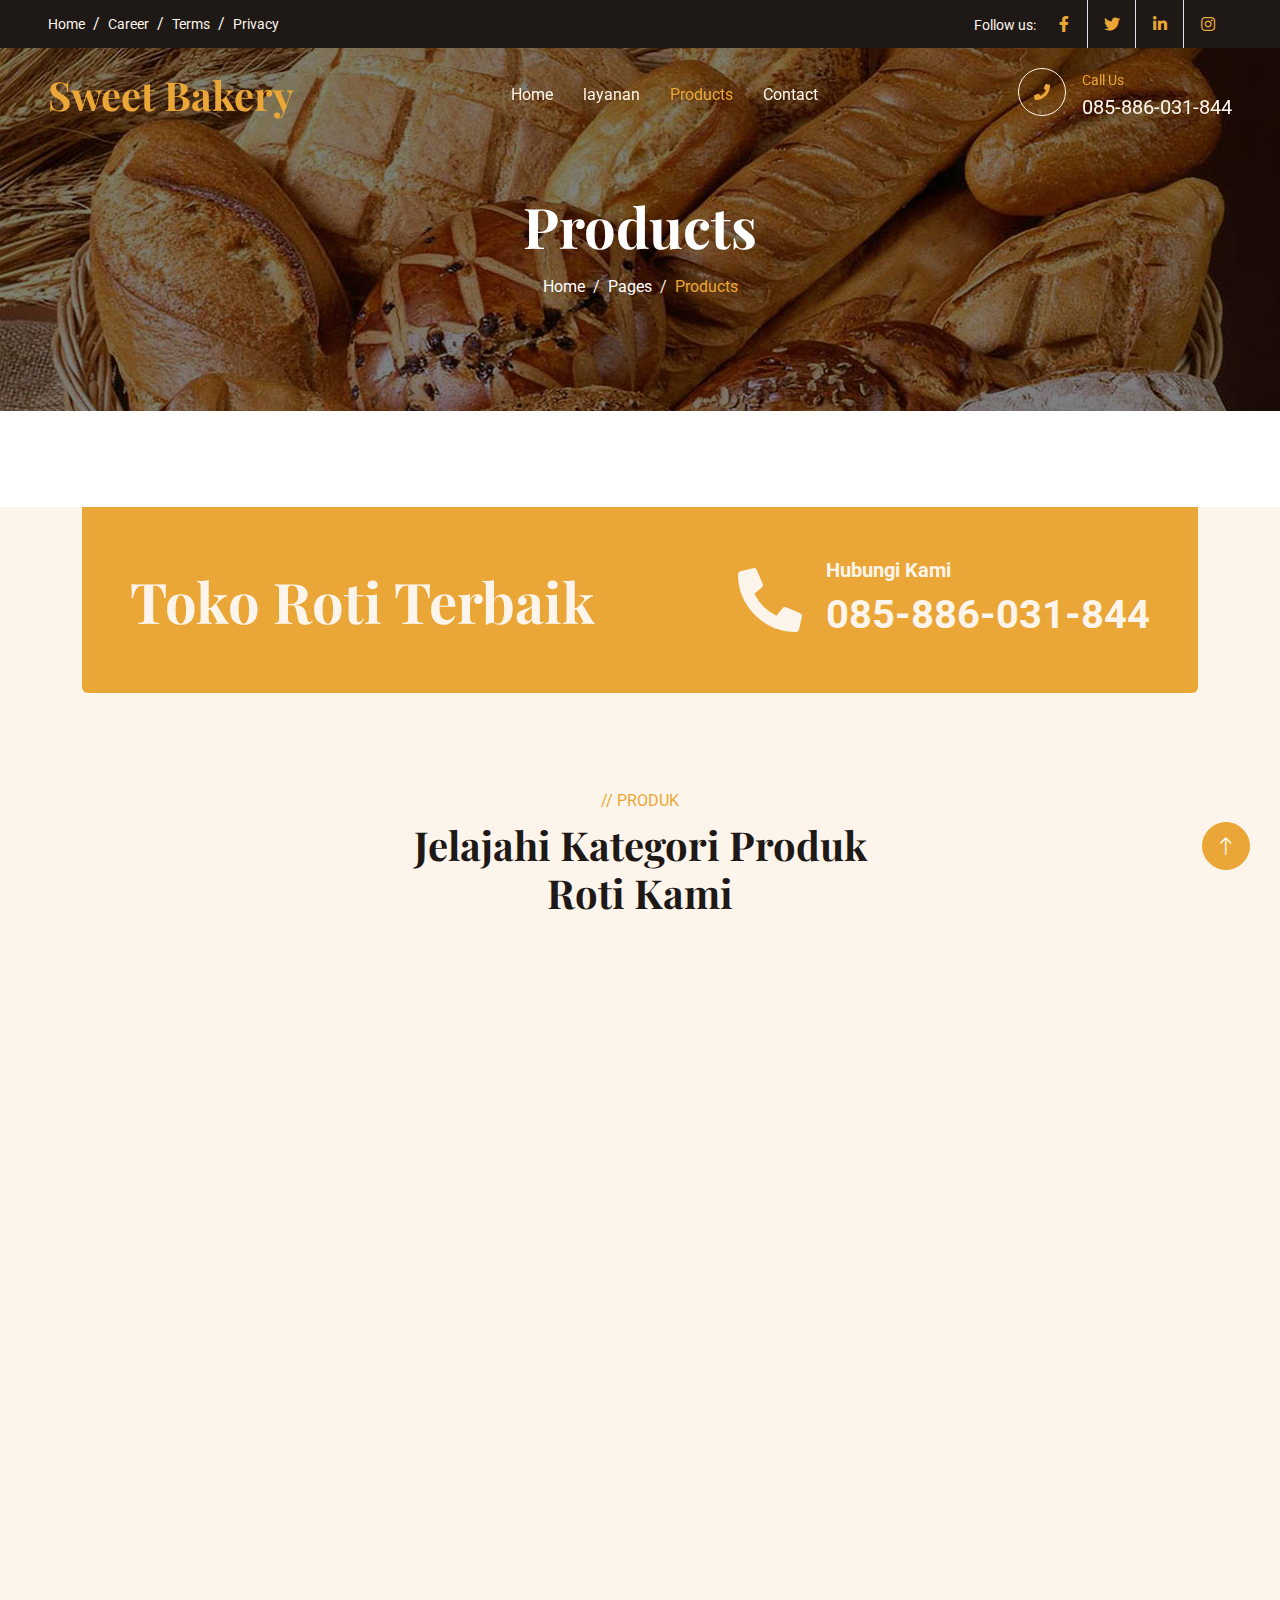
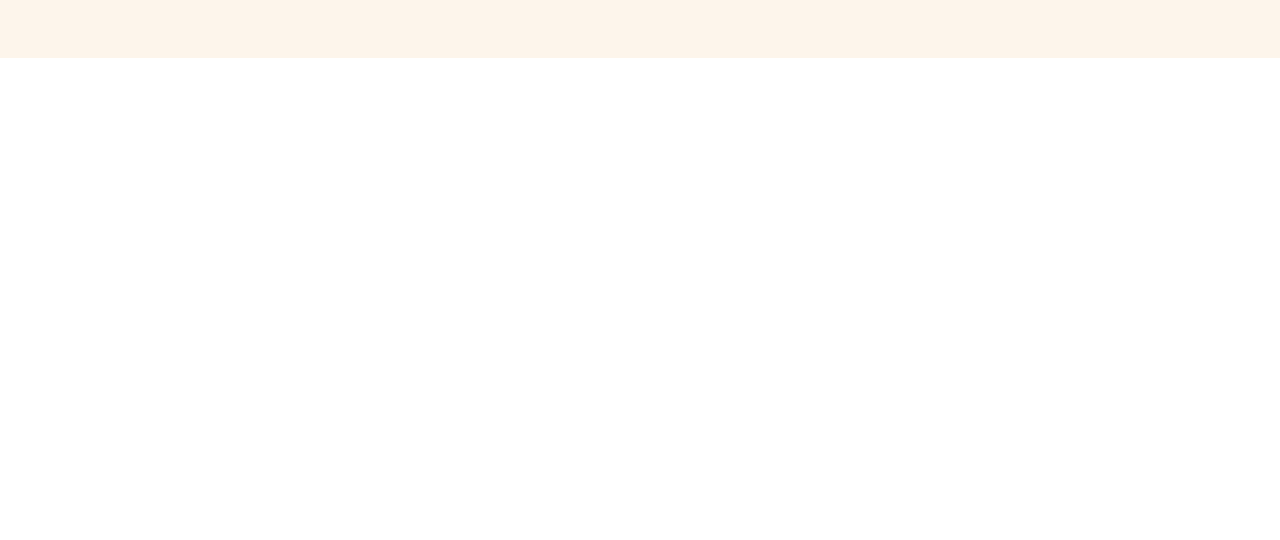
<file: product.html>
<!DOCTYPE html>
<html lang="en">

<head>
    <meta charset="utf-8">
    <title>product</title>
    <meta content="width=device-width, initial-scale=1.0" name="viewport">
    <meta content="" name="keywords">
    <meta content="" name="description">

    <!-- Favicon -->
    <link href="img/favicon.ico" rel="icon">

    <!-- Google Web Fonts -->
    <link rel="preconnect" href="https://fonts.googleapis.com">
    <link rel="preconnect" href="https://fonts.gstatic.com" crossorigin>
    <link href="https://fonts.googleapis.com/css2?family=Roboto:wght@400;500&family=Playfair+Display:wght@600;700&display=swap" rel="stylesheet"> 

    <!-- Icon Font Stylesheet -->
    <link href="https://cdnjs.cloudflare.com/ajax/libs/font-awesome/5.10.0/css/all.min.css" rel="stylesheet">
    <link href="https://cdn.jsdelivr.net/npm/bootstrap-icons@1.4.1/font/bootstrap-icons.css" rel="stylesheet">

    <!-- Libraries Stylesheet -->
    <link href="lib/animate/animate.min.css" rel="stylesheet">
    <link href="lib/owlcarousel/assets/owl.carousel.min.css" rel="stylesheet">

    <!-- Customized Bootstrap Stylesheet -->
    <link href="css/bootstrap.min.css" rel="stylesheet">

    <!-- Template Stylesheet -->
    <link href="css/style.css" rel="stylesheet">
</head>

<body>
    <!-- Spinner Start -->
    <div id="spinner" class="show bg-white position-fixed translate-middle w-100 vh-100 top-50 start-50 d-flex align-items-center justify-content-center">
        <div class="spinner-grow text-primary" role="status"></div>
    </div>
    <!-- Spinner End -->


    <!-- Topbar Start -->
    <div class="container-fluid top-bar bg-dark text-light px-0 wow fadeIn" data-wow-delay="0.1s">
        <div class="row gx-0 align-items-center d-none d-lg-flex">
            <div class="col-lg-6 px-5 text-start">
                <ol class="breadcrumb mb-0">
                    <li class="breadcrumb-item"><a class="small text-light" href="#">Home</a></li>
                    <li class="breadcrumb-item"><a class="small text-light" href="#">Career</a></li>
                    <li class="breadcrumb-item"><a class="small text-light" href="#">Terms</a></li>
                    <li class="breadcrumb-item"><a class="small text-light" href="#">Privacy</a></li>
                </ol>
            </div>
            <div class="col-lg-6 px-5 text-end">
                <small>Follow us:</small>
                <div class="h-100 d-inline-flex align-items-center">
                    <a class="btn-lg-square text-primary border-end rounded-0" href=""><i class="fab fa-facebook-f"></i></a>
                    <a class="btn-lg-square text-primary border-end rounded-0" href=""><i class="fab fa-twitter"></i></a>
                    <a class="btn-lg-square text-primary border-end rounded-0" href=""><i class="fab fa-linkedin-in"></i></a>
                    <a class="btn-lg-square text-primary pe-0" href=""><i class="fab fa-instagram"></i></a>
                </div>
            </div>
        </div>
    </div>
    <!-- Topbar End -->


    <!-- Navbar Start -->
    <nav class="navbar navbar-expand-lg navbar-dark fixed-top py-lg-0 px-lg-5 wow fadeIn" data-wow-delay="0.1s">
        <a href="index.html" class="navbar-brand ms-4 ms-lg-0">
            <h1 class="text-primary m-0">Sweet Bakery</h1>
        </a>
        <button type="button" class="navbar-toggler me-4" data-bs-toggle="collapse" data-bs-target="#navbarCollapse">
            <span class="navbar-toggler-icon"></span>
        </button>
        <div class="collapse navbar-collapse" id="navbarCollapse">
            <div class="navbar-nav mx-auto p-4 p-lg-0">
                <a href="index.html" class="nav-item nav-link">Home</a>
                <a href="layanan.html" class="nav-item nav-link">layanan</a>
                <a href="product.html" class="nav-item nav-link active">Products</a>
                <a href="contact.html" class="nav-item nav-link">Contact</a>
            </div>
            <div class=" d-none d-lg-flex">
                <div class="flex-shrink-0 btn-lg-square border border-light rounded-circle">
                    <i class="fa fa-phone text-primary"></i>
                </div>
                <div class="ps-3">
                    <small class="text-primary mb-0">Call Us</small>
                    <p class="text-light fs-5 mb-0">085-886-031-844</p>
                </div>
            </div>
        </div>
    </nav>
    <!-- Navbar End -->


    <!-- Page Header Start -->
    <div class="container-fluid page-header py-6 wow fadeIn" data-wow-delay="0.1s">
        <div class="container text-center pt-5 pb-3">
            <h1 class="display-4 text-white animated slideInDown mb-3">Products</h1>
            <nav aria-label="breadcrumb animated slideInDown">
                <ol class="breadcrumb justify-content-center mb-0">
                    <li class="breadcrumb-item"><a class="text-white" href="#">Home</a></li>
                    <li class="breadcrumb-item"><a class="text-white" href="#">Pages</a></li>
                    <li class="breadcrumb-item text-primary active" aria-current="page">Products</li>
                </ol>
            </nav>
        </div>
    </div>
    <!-- Page Header End -->
    <!-- Product Start -->
    <div class="container-xxl bg-light my-6 py-6 pt-0">
        <div class="container">
            <div class="bg-primary text-light rounded-bottom p-5 my-6 mt-0 wow fadeInUp" data-wow-delay="0.1s">
                <div class="row g-4 align-items-center">
                    <div class="col-lg-6">
                        <h1 class="display-4 text-light mb-0">Toko Roti Terbaik</h1>
                    </div>
                    <div class="col-lg-6 text-lg-end">
                        <div class="d-inline-flex align-items-center text-start">
                            <i class="fa fa-phone-alt fa-4x flex-shrink-0"></i>
                            <div class="ms-4">
                                <p class="fs-5 fw-bold mb-0">Hubungi Kami</p>
                                <p class="fs-1 fw-bold mb-0">085-886-031-844</p>
                            </div>
                        </div>
                    </div>
                </div>
            </div>
            <div class="text-center mx-auto mb-5 wow fadeInUp" data-wow-delay="0.1s" style="max-width: 500px;">
                <p class="text-primary text-uppercase mb-2">// PRODUK </p>
                <h1 class="display-6 mb-4">Jelajahi Kategori Produk Roti Kami</h1>
            </div>
            <div class="row g-4">
                <div class="col-lg-4 col-md-6 wow fadeInUp" data-wow-delay="0.1s">
                    <div class="product-item d-flex flex-column bg-white rounded overflow-hidden h-100">
                        <div class="text-center p-4">
                            <div class="d-inline-block border border-primary rounded-pill px-3 mb-3">Rp. 20.000,00</div>
                            <h3 class="mb-3">Muffin Coklat</h3>
                            <span>Muffin cokelat kami dibuat dengan cokelat premium yang menghasilkan rasa manis yang kaya dan tekstur lembut. Cocok untuk camilan pagi atau sore, muffin ini memberikan kenikmatan maksimal bagi pecinta cokelat.</span>
                        </div>
                        <div class="position-relative mt-auto">
                            <img class="img-fluid" src="img/product-1.jpg" alt="">
                            <div class="product-overlay">
                                <a href="Pemesanan.html" class="btn btn-primary rounded-pill py-3 px-5">Pesan Sekarang</a>
                            </div>
                        </div>
                    </div>
                </div>
                <div class="col-lg-4 col-md-6 wow fadeInUp" data-wow-delay="0.3s">
                    <div class="product-item d-flex flex-column bg-white rounded overflow-hidden h-100">
                        <div class="text-center p-4">
                            <div class="d-inline-block border border-primary rounded-pill pt-1 px-3 mb-3">Rp. 30.000,00</div>
                            <h3 class="mb-3">Roti Gandum</h3>
                            <span>Roti gandum utuh ini dibuat dari bahan-bahan sehat, kaya serat, dan diperkaya dengan berbagai biji-bijian seperti wijen dan bunga matahari. Sangat cocok untuk sarapan sehat atau teman makan siang, roti ini memberikan tekstur renyah di luar dan lembut di dalam.</span>
                        </div>
                        <div class="position-relative mt-auto">
                            <img class="img-fluid" src="img/product-2.jpg" alt="">
                            <div class="product-overlay">
                                <a href="Pemesanan.html" class="btn btn-primary rounded-pill py-3 px-5">Pesan Sekarang</a>
                            </div>
                        </div>
                    </div>
                </div>
                <div class="col-lg-4 col-md-6 wow fadeInUp" data-wow-delay="0.5s">
                    <div class="product-item d-flex flex-column bg-white rounded overflow-hidden h-100">
                        <div class="text-center p-4">
                            <div class="d-inline-block border border-primary rounded-pill pt-1 px-3 mb-3">Rp. 15.000,00</div>
                            <h4 class="mb-3">Croissant</h4>
                            <span>Croissant kami memiliki tekstur renyah di luar dan lembut di dalam, dibuat dari adonan berlapis dengan mentega berkualitas tinggi. Ideal sebagai teman minum kopi atau teh, croissant ini memberikan pengalaman rasa yang mewah dan memanjakan.</span>
                        </div>
                        <div class="position-relative mt-auto">
                            <img class="img-fluid" src="img/product-3.jpg" alt="">
                            <div class="product-overlay">
                                <a href="Pemesanan.html" class="btn btn-primary rounded-pill py-3 px-5">Pesan Sekarang</a>
                            </div>
                        </div>
                    </div>
                </div>
            </div>
        </div>
    </div>
    <!-- Product End -->



        <!-- Footer Start -->
        <div class="container-fluid bg-dark text-light footer my-6 mb-0 py-5 wow fadeIn" data-wow-delay="0.1s">
            <div class="container py-5">
                <div class="row g-5">
                    <div class="col-lg-3 col-md-6">
                        <h4 class="text-light mb-4">Office Address</h4>
                        <p class="mb-2"><i class="fa fa-map-marker-alt me-3"></i>Desa Sunggingwarno</p>
                        <p class="mb-2"><i class="fa fa-phone-alt me-3"></i>085-886-031-844</p>
                        <p class="mb-2"><i class="fa fa-envelope me-3"></i>info@sweetbakery.com</p>
                        <div class="d-flex pt-2">
                            <a class="btn btn-square btn-outline-light rounded-circle me-1" href=""><i class="fab fa-twitter"></i></a>
                            <a class="btn btn-square btn-outline-light rounded-circle me-1" href=""><i class="fab fa-facebook-f"></i></a>
                            <a class="btn btn-square btn-outline-light rounded-circle me-1" href=""><i class="fab fa-youtube"></i></a>
                            <a class="btn btn-square btn-outline-light rounded-circle me-0" href=""><i class="fab fa-linkedin-in"></i></a>
                        </div>
                    </div>
                    <div class="col-lg-3 col-md-6">
                        <h4 class="text-light mb-4">Quick Links</h4>
                        <a class="btn btn-link" href="contact.html">Hubungi Kami</a>
                        <a class="btn btn-link" href="layanan.html">Pelayanan</a>
                        <a class="btn btn-link" href="">Support</a>
                    </div>
                <div class="col-lg-3 col-md-6">
                    <h4 class="text-light mb-4">Photo Gallery</h4>
                    <div class="row g-2">
                        <div class="col-4">
                            <img class="img-fluid bg-light rounded p-1" src="img/product-1.jpg" alt="Image">
                        </div>
                        <div class="col-4">
                            <img class="img-fluid bg-light rounded p-1" src="img/product-2.jpg" alt="Image">
                        </div>
                        <div class="col-4">
                            <img class="img-fluid bg-light rounded p-1" src="img/product-3.jpg" alt="Image">
                        </div>
                        <div class="col-4">
                            <img class="img-fluid bg-light rounded p-1" src="img/product-2.jpg" alt="Image">
                        </div>
                        <div class="col-4">
                            <img class="img-fluid bg-light rounded p-1" src="img/product-3.jpg" alt="Image">
                        </div>
                        <div class="col-4">
                            <img class="img-fluid bg-light rounded p-1" src="img/product-1.jpg" alt="Image">
                        </div>
                    </div>
                </div>
            </div>
        </div>
    </div>
    <!-- Footer End -->



    <!-- Back to Top -->
    <a href="#" class="btn btn-lg btn-primary btn-lg-square rounded-circle back-to-top"><i class="bi bi-arrow-up"></i></a>

    <!-- JavaScript Libraries -->
    <script src="https://code.jquery.com/jquery-3.4.1.min.js"></script>
    <script src="https://cdn.jsdelivr.net/npm/bootstrap@5.0.0/dist/js/bootstrap.bundle.min.js"></script>
    <script src="lib/wow/wow.min.js"></script>
    <script src="lib/easing/easing.min.js"></script>
    <script src="lib/waypoints/waypoints.min.js"></script>
    <script src="lib/counterup/counterup.min.js"></script>
    <script src="lib/owlcarousel/owl.carousel.min.js"></script>

    <!-- Template Javascript -->
    <script src="js/main.js"></script>
</body>

</html>
</file>
<file: css/style.css>
/********** Template CSS **********/
:root {
    --primary: #EAA636;
    --secondary: #545454;
    --light: #FDF5EB;
    --dark: #1E1916;
}

h4,
h5,
h6,
.h4,
.h5,
.h6 {
    font-weight: 600 !important;
}

.py-6 {
    padding-top: 6rem;
    padding-bottom: 6rem;
}

.my-6 {
    margin-top: 6rem;
    margin-bottom: 6rem;
}

.back-to-top {
    position: fixed;
    display: none;
    right: 30px;
    bottom: 30px;
    z-index: 99;
}


/*** Spinner ***/
#spinner {
    opacity: 0;
    visibility: hidden;
    transition: opacity .5s ease-out, visibility 0s linear .5s;
    z-index: 99999;
}

#spinner.show {
    transition: opacity .5s ease-out, visibility 0s linear 0s;
    visibility: visible;
    opacity: 1;
}


/*** Button ***/
.btn {
    font-weight: 500;
    transition: .5s;
}

.btn.btn-primary {
    color: #FFFFFF;
}

.btn-square {
    width: 38px;
    height: 38px;
}

.btn-sm-square {
    width: 32px;
    height: 32px;
}

.btn-lg-square {
    width: 48px;
    height: 48px;
}

.btn-square,
.btn-sm-square,
.btn-lg-square {
    padding: 0;
    display: flex;
    align-items: center;
    justify-content: center;
    font-weight: normal;
}


/*** Navbar ***/
.navbar .dropdown-toggle::after {
    border: none;
    content: "\f107";
    font-family: "Font Awesome 5 Free";
    font-weight: 900;
    vertical-align: middle;
    margin-left: 8px;
}

.navbar .navbar-nav .nav-link {
    padding: 35px 15px;
    color: var(--light);
    outline: none;
}

.navbar .navbar-nav .nav-link:hover,
.navbar .navbar-nav .nav-link.active {
    color: var(--primary);
}

.navbar.fixed-top {
    transition: .5s;
}

@media (max-width: 991.98px) {
    .navbar .navbar-nav {
        margin-top: 10px;
        border-top: 1px solid rgba(255, 255, 255, .3);
        background: var(--dark);
    }

    .navbar .navbar-nav .nav-link {
        padding: 10px 0;
    }
}

@media (min-width: 992px) {
    .navbar .nav-item .dropdown-menu {
        display: block;
        visibility: hidden;
        top: 100%;
        transform: rotateX(-75deg);
        transform-origin: 0% 0%;
        transition: .5s;
        opacity: 0;
    }

    .navbar .nav-item:hover .dropdown-menu {
        transform: rotateX(0deg);
        visibility: visible;
        transition: .5s;
        opacity: 1;
    }
}


/*** Header ***/
.header-carousel .owl-carousel-inner {
    position: absolute;
    width: 100%;
    height: 100%;
    top: 0;
    left: 0;
    display: flex;
    align-items: center;
    background: rgba(0, 0, 0, .5);
}

@media (max-width: 768px) {
    .header-carousel .owl-carousel-item {
        position: relative;
        min-height: 600px;
    }

    .header-carousel .owl-carousel-item img {
        position: absolute;
        width: 100%;
        height: 100%;
        object-fit: cover;
    }

    .header-carousel .owl-carousel-item p {
        font-size: 16px !important;
    }
}

.header-carousel .owl-nav {
    position: relative;
    width: 80px;
    height: 80px;
    margin: -40px auto 0 auto;
    display: flex;
    justify-content: center;
    align-items: center;
}

.header-carousel .owl-nav::before {
    position: absolute;
    content: "";
    width: 100%;
    height: 100%;
    top: 0;
    left: 0;
    background: #FFFFFF;
    transform: rotate(45deg);
}

.header-carousel .owl-nav .owl-prev,
.header-carousel .owl-nav .owl-next {
    position: relative;
    font-size: 40px;
    color: var(--primary);
    transition: .5s;
    z-index: 1;
}

.header-carousel .owl-nav .owl-prev:hover,
.header-carousel .owl-nav .owl-next:hover {
    color: var(--dark);
}

.page-header {
    margin-bottom: 6rem;
    background: linear-gradient(rgba(0, 0, 0, .5), rgba(0, 0, 0, .5)), url(../img/carousel-1.jpg) center center no-repeat;
    background-size: cover;
}

.breadcrumb-item+.breadcrumb-item::before {
    color: var(--light);
}


/*** Facts ***/
.fact-item {
    transition: .5s;
}

.fact-item:hover {
    margin-top: -10px;
    background: #FFFFFF !important;
    box-shadow: 0 0 45px rgba(0, 0, 0, .07);
}


/*** About ***/
.img-twice::before {
    position: absolute;
    content: "";
    width: 60%;
    height: 80%;
    top: 10%;
    left: 20%;
    background: var(--primary);
    border: 25px solid var(--light);
    border-radius: 6px;
    z-index: -1;
}


/*** Product ***/
.product-item {
    transition: .5s;
}

.product-item:hover {
    background: var(--primary) !important;
}

.product-item:hover * {
    color: var(--light);
}

.product-item:hover .border-primary {
    border-color: var(--light) !important;
}

.product-item .product-overlay {
    position: absolute;
    width: 100%;
    height: 0;
    top: 0;
    left: 0;
    display: flex;
    align-items: center;
    justify-content: center;
    background: rgba(0, 0, 0, .5);
    overflow: hidden;
    opacity: 0;
    transition: .5s;
}

.product-item:hover .product-overlay {
    height: 100%;
    opacity: 1;
}


/*** Team ***/
.team-item .team-text {
    position: relative;
    height: 100px;
    overflow: hidden;
}

.team-item .team-title {
    position: absolute;
    width: 100%;
    height: 100%;
    top: 0;
    left: 0;
    display: flex;
    flex-direction: column;
    align-items: center;
    justify-content: center;
    background: var(--light);
    transition: .5s;
}

.team-item:hover .team-title {
    top: -100px;
}

.team-item .team-social {
    position: absolute;
    width: 100%;
    height: 100%;
    top: 100px;
    left: 0;
    display: flex;
    align-items: center;
    justify-content: center;
    background: var(--primary);
    transition: .5s;
}

.team-item .team-social .btn {
    margin: 0 3px;
}

.team-item:hover .team-social {
    top: 0;
}




.testimonial-carousel .owl-item.center .testimonial-item {
    background: var(--primary) !important;
}

.testimonial-carousel .owl-item.center .testimonial-item * {
    color: #FFFFFF !important;
}

.testimonial-carousel .owl-nav {
    margin-top: 30px;
    display: flex;
    justify-content: center;
}

.testimonial-carousel .owl-nav .owl-prev,
.testimonial-carousel .owl-nav .owl-next {
    margin: 0 12px;
    width: 50px;
    height: 50px;
    display: flex;
    align-items: center;
    justify-content: center;
    border-radius: 50px;
    font-size: 22px;
    color: var(--light);
    background: var(--primary);
    transition: .5s;
}

.testimonial-carousel .owl-nav .owl-prev:hover,
.testimonial-carousel .owl-nav .owl-next:hover {
    color: var(--primary);
    background: var(--dark);
}


/*** Footer ***/
.footer .btn.btn-link {
    display: block;
    margin-bottom: 5px;
    padding: 0;
    text-align: left;
    color: var(--light);
    font-weight: normal;
    text-transform: capitalize;
    transition: .3s;
}

.footer .btn.btn-link::before {
    position: relative;
    content: "\f105";
    font-family: "Font Awesome 5 Free";
    font-weight: 900;
    color: var(--light);
    margin-right: 10px;
}

.footer .btn.btn-link:hover {
    color: var(--primary);
    letter-spacing: 1px;
    box-shadow: none;
}

.copyright {
    background: #111111;
}

.copyright a {
    color: var(--primary);
}

.copyright a:hover {
    color: var(--light);
}
</file>
